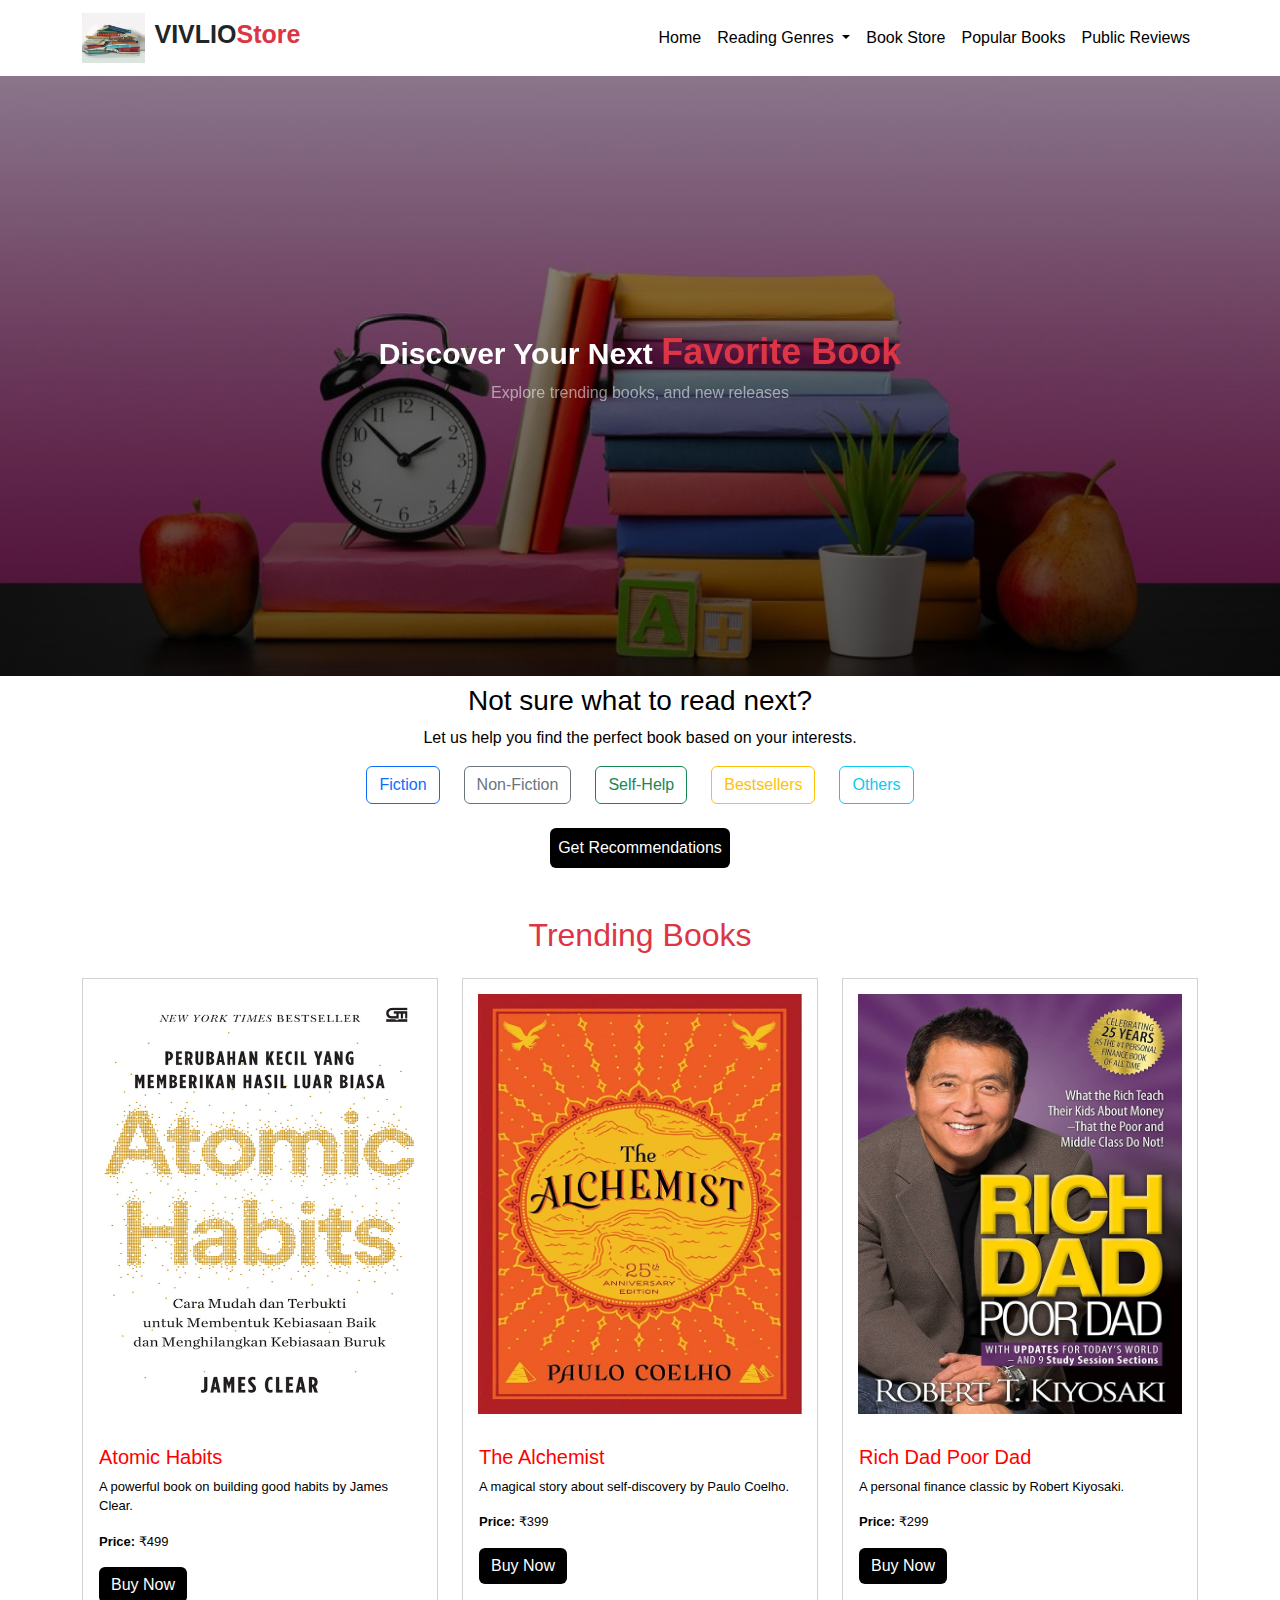
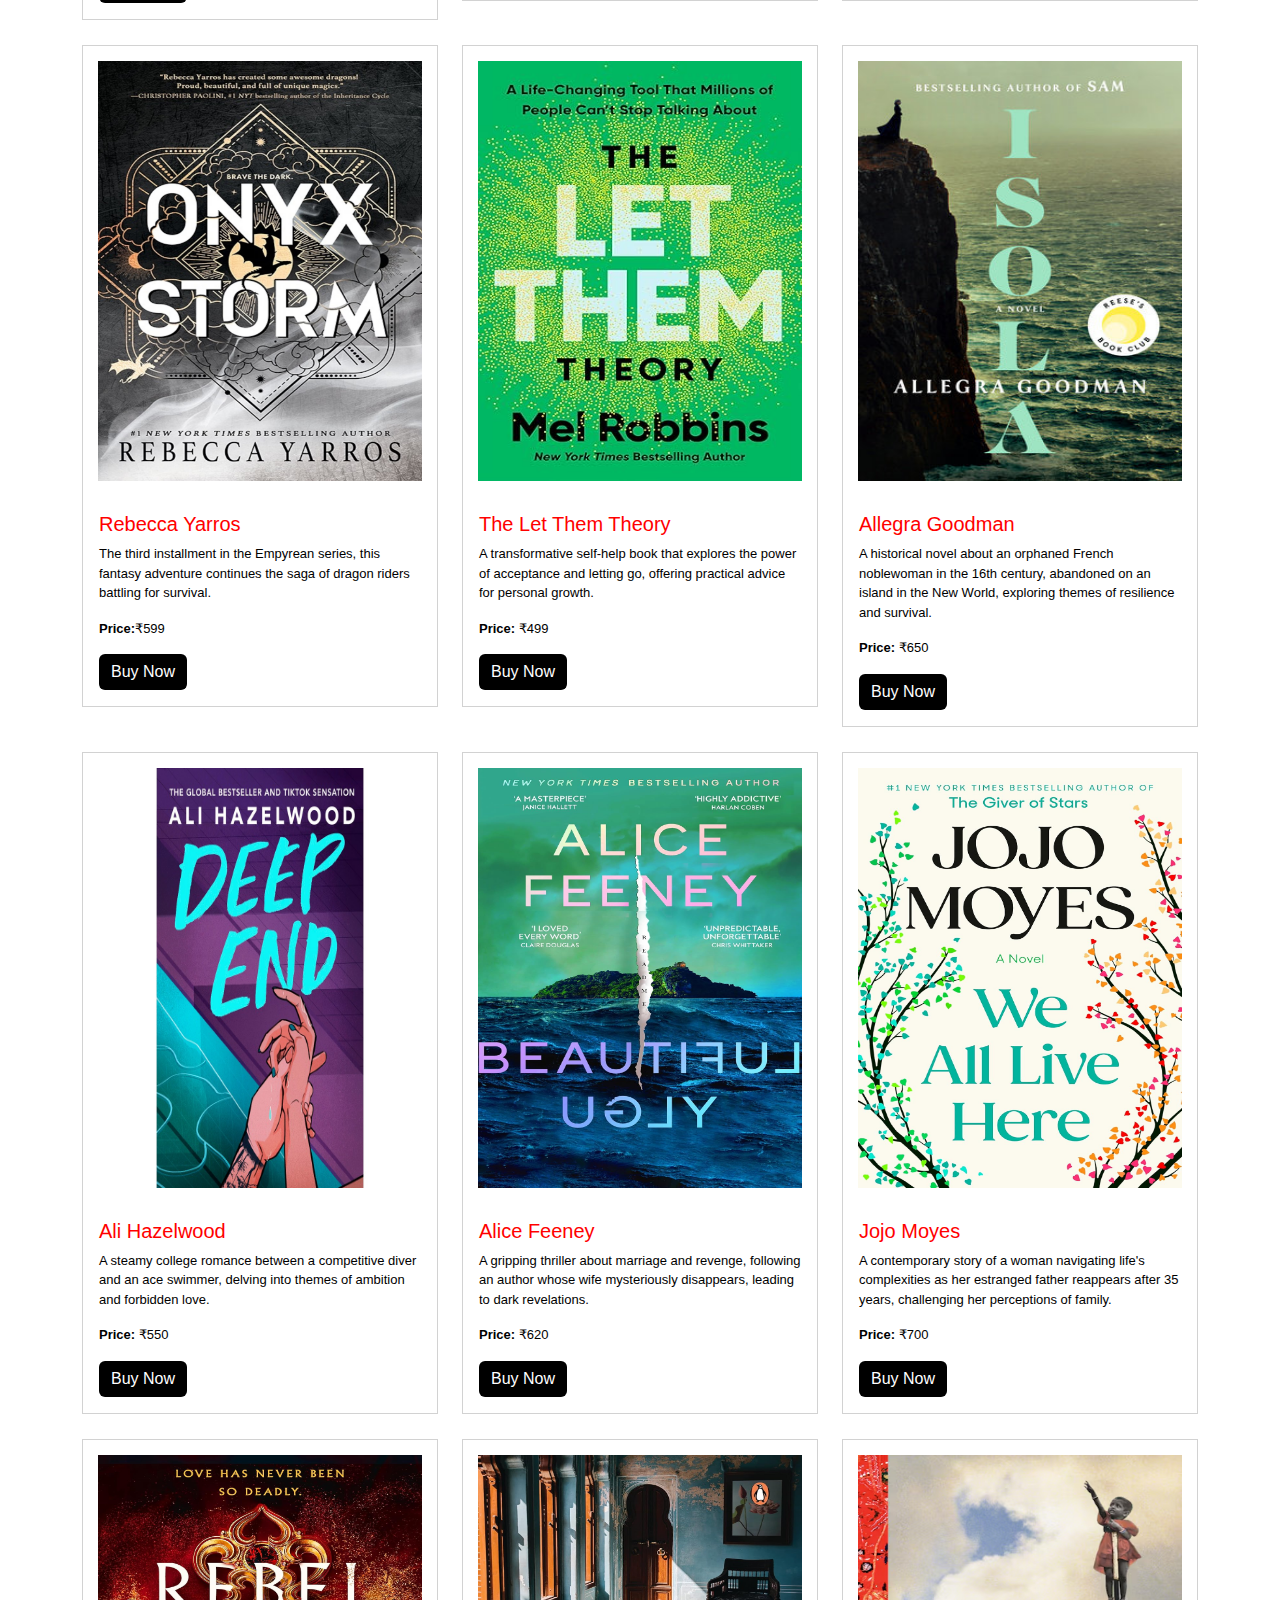
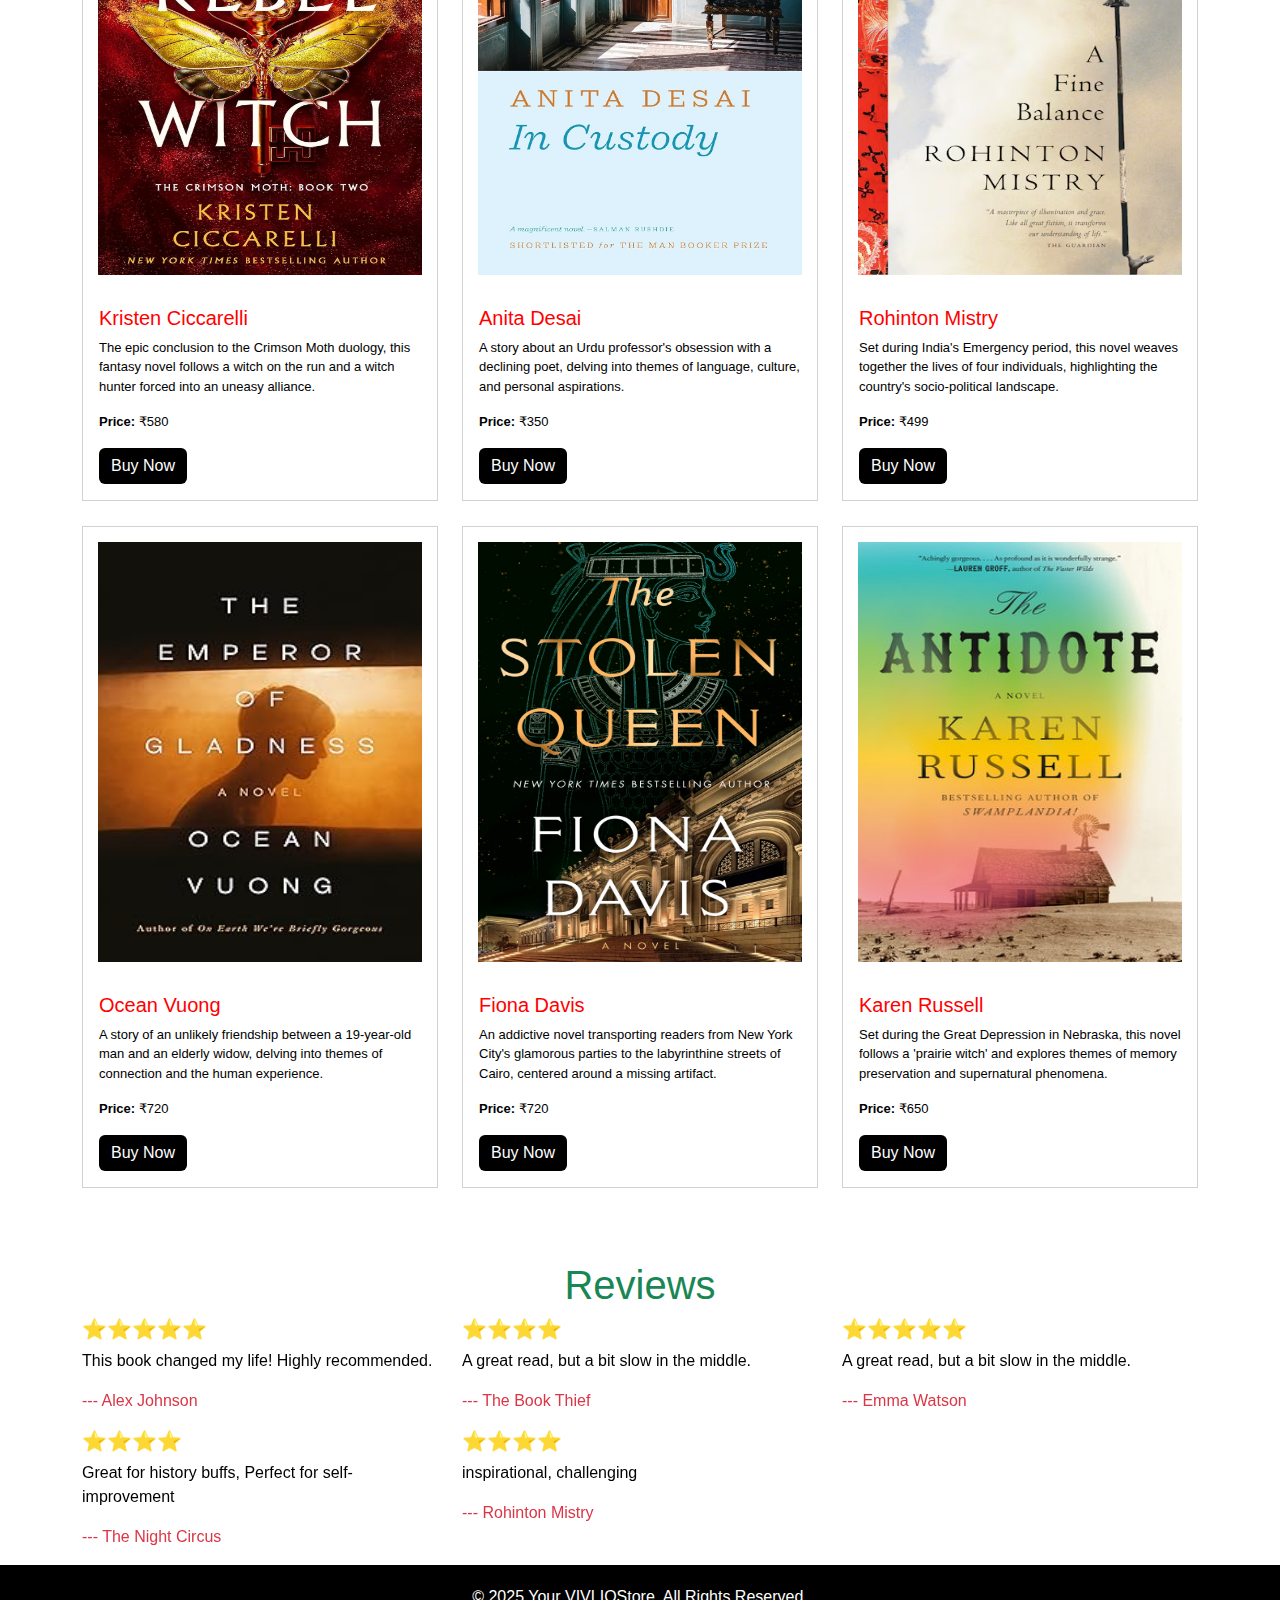
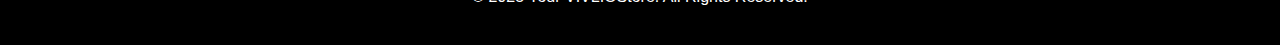
<file: index.html>
<!DOCTYPE html>
<html lang="en">
<head>
    <meta charset="UTF-8">
    <meta name="viewport" content="width=device-width, initial-scale=1.0">
    <title>Book Landing Page</title>
    <link rel="stylesheet" href="css/bootstrap.min.css">
    <script src="js/bootstrap.bundle.min.js"></script>
    <link rel="stylesheet" href="style.css">
    <style>   
    </style>
</head>
<body>
    <!-- Navbar -->
    <nav class="navbar navbar-expand-lg navbar-dark">
        <div class="container">
            <a class="navbar-brand" href="#">
                <img src="assets/banner.jpg" alt="Logo"><span class="text-danger"><span class="text-dark">VIVLIO</span>Store</span> 
            </a>
            <button class="navbar-toggler" type="button" data-bs-toggle="collapse" data-bs-target="#navbarNav" aria-controls="navbarNav" aria-label="Toggle navigation">
                <span class="navbar-toggler-icon"></span>
            </button>
            <div class="collapse navbar-collapse" id="navbarNav">
                <ul class="navbar-nav ms-auto">
                    <li class="nav-item">
                        <a class="nav-link" href="index.html">Home</a>
                    </li>
                    <li class="nav-item dropdown">
                        <a class="nav-link dropdown-toggle" href="#" role="button" data-bs-toggle="dropdown">
                          Reading Genres
                        </a>
                        <ul class="dropdown-menu">
                          <li><a class="dropdown-item" href="fiction.html">Fiction </a></li>
                          <li><a class="dropdown-item" href="non-fiction.html">Non-Fiction</a></li>
                          <li><a class="dropdown-item" href="bestsellers.html">Children's Books</a></li>
                          <li><a class="dropdown-item" href="fiction.html">Religious & Spiritual</a></li>
                          <li><a class="dropdown-item" href="self-help.html">Business & Finance</a></li>
                          <li><a class="dropdown-item" href="bestsellers.html">Health & Wellness</a></li>
                          <li><a class="dropdown-item" href="bestsellers.html">Romance</a></li>
                          <li><a class="dropdown-item" href="non-fiction.html">Horror & Mystery</a></li>
                          <li><a class="dropdown-item" href="self-help.html">Comics & Graphic Novels</a></li>
                        </ul>
                      </li>
                      <li class="nav-item">
                        <a class="nav-link" href="#trending">Book Store</a>
                    </li>
                    <li class="nav-item">
                        <a class="nav-link" href="bestsellers.html">Popular Books</a>
                    </li>
                    <li class="nav-item">
                        <a class="nav-link" href="#reviews"> Public Reviews</a>
                    </li>
                </ul>
            </div>
        </div>
    </nav>

    <!-- Hero Section with Background Image Slideshow -->
    <section class="hero m-0">
        <div id="heroCarousel" class="carousel slide" data-bs-ride="carousel">
            <div class="carousel-inner">
                <div class="carousel-item active">
                    <div class="pic1"></div>
                </div>
                <div class="carousel-item">
                    <div class="pic2">
                    </div>
                </div>
            </div>
        </div>
        <div class="hero-text">
            <h1>Discover Your Next <span class="text-danger">Favorite Book</span> </h1>
            <p>Explore trending books, and new releases</p>
        </div>
    </section>

     <!-- Find Your Perfect Book Section -->
     <section class="container text-center mt-2">
        <h3>Not sure what to read next?</h3>
        <p>Let us help you find the perfect book based on your interests.</p>
        <div class="d-flex justify-content-center gap-4">
            <a href="fiction.html" class="btn btn-outline-primary">Fiction</a>
            <a href="non-fiction.html" class="btn btn-outline-secondary">Non-Fiction</a>
            <a href="self-help.html" class="btn btn-outline-success">Self-Help</a>
            <a href="bestsellers.html" class="btn btn-outline-warning">Bestsellers</a>
            <a href="fiction.html" class="btn btn-outline-info">Others</a>
        </div>
        <a href="bestsellers.html" class="btn btn-primary mt-4 p-2">Get Recommendations</a>
    </section>

    <!-- Featured Books Section -->
    <div class="container mt-5">
        <h2 class="text-center text-danger mb-4" id="trending">Trending Books</h2>
        <div class="row">
            <div class="col-md-4">
                <div class="card book-card">
                    <img src="assets/3.jpg" class="card-img-top" alt="Book Image">
                    <div class="card-body">
                        <h5 class="card-title">Atomic Habits</h5>
                        <p class="card-text">A powerful book on building good habits by James Clear.</p>
                        <p><strong>Price:</strong> ₹499</p>
                        <button class="btn btn-primary">Buy Now</button>
                    </div>
                </div>
            </div>
            <div class="col-md-4">
                <div class="card book-card">
                    <img src="assets/4.jpg" class="card-img-top" alt="Book Image">
                    <div class="card-body">
                        <h5 class="card-title">The Alchemist</h5>
                        <p class="card-text">A magical story about self-discovery by Paulo Coelho.</p>
                        <p><strong>Price:</strong> ₹399</p>
                        <button class="btn btn-primary">Buy Now</button>
                    </div>
                </div>
            </div>
            <div class="col-md-4">
                <div class="card book-card">
                    <img src="assets/5.jpg" class="card-img-top" alt="Book Image">
                    <div class="card-body">
                        <h5 class="card-title">Rich Dad Poor Dad</h5>
                        <p class="card-text">A personal finance classic by Robert Kiyosaki.</p>
                        <p><strong>Price:</strong> ₹299</p>
                        <button class="btn btn-primary">Buy Now</button>
                    </div>
                </div>
            </div>
            <div class="col-md-4">
                <div class="card book-card">
                    <img src="assets/6.avif" class="card-img-top" alt="Book Image">
                    <div class="card-body">
                        <h5 class="card-title">Rebecca Yarros</h5>
                        <p class="card-text">The third installment in the Empyrean series, this fantasy adventure continues the saga of dragon riders battling for survival.</p>
                        <p><strong>Price:</strong>₹599</p>
                        <button class="btn btn-primary">Buy Now</button>
                    </div>
                </div>
            </div>
            <div class="col-md-4">
                <div class="card book-card">
                    <img src="assets/7.jpg" class="card-img-top" alt="Book Image">
                    <div class="card-body">
                        <h5 class="card-title">The Let Them Theory</h5>
                        <p class="card-text">A transformative self-help book that explores the power of acceptance and letting go, offering practical advice for personal growth.</p>
                        <p><strong>Price:</strong> ₹499</p>
                        <button class="btn btn-primary">Buy Now</button>
                    </div>
                </div>
            </div>
            <div class="col-md-4">
                <div class="card book-card">
                    <img src="assets/1img.jpg" class="card-img-top" alt="Book Image">
                    <div class="card-body">
                        <h5 class="card-title">Allegra Goodman</h5>
                        <p class="card-text">A historical novel about an orphaned French noblewoman in the 16th century, abandoned on an island in the New World, exploring themes of resilience and survival.</p>
                        <p><strong>Price:</strong> ₹650</p>
                        <button class="btn btn-primary">Buy Now</button>
                    </div>
                </div>
            </div>
            <div class="col-md-4">
                <div class="card book-card">
                    <img src="assets/2img.jpg" class="card-img-top" alt="Book Image">
                    <div class="card-body">
                        <h5 class="card-title">Ali Hazelwood</h5>
                        <p class="card-text">A steamy college romance between a competitive diver and an ace swimmer, delving into themes of ambition and forbidden love.</p>
                        <p><strong>Price:</strong> ₹550</p>
                        <button class="btn btn-primary">Buy Now</button>
                    </div>
                </div>
            </div>
            <div class="col-md-4">
                <div class="card book-card">
                    <img src="assets/3img.jpg" class="card-img-top" alt="Book Image">
                    <div class="card-body">
                        <h5 class="card-title">Alice Feeney</h5>
                        <p class="card-text">A gripping thriller about marriage and revenge, following an author whose wife mysteriously disappears, leading to dark revelations.</p>
                        <p><strong>Price:</strong> ₹620</p>
                        <button class="btn btn-primary">Buy Now</button>
                    </div>
                </div>
            </div>
            <div class="col-md-4">
                <div class="card book-card">
                    <img src="assets/5img.jpg" class="card-img-top" alt="Book Image">
                    <div class="card-body">
                        <h5 class="card-title">Jojo Moyes</h5>
                        <p class="card-text">A contemporary story of a woman navigating life's complexities as her estranged father reappears after 35 years, challenging her perceptions of family.</p>
                        <p><strong>Price:</strong> ₹700</p>
                        <button class="btn btn-primary">Buy Now</button>
                    </div>
                </div>
            </div>
            <div class="col-md-4">
                <div class="card book-card">
                    <img src="assets/6img.jpg" class="card-img-top" alt="Book Image">
                    <div class="card-body">
                        <h5 class="card-title">Kristen Ciccarelli</h5>
                        <p class="card-text">The epic conclusion to the Crimson Moth duology, this fantasy novel follows a witch on the run and a witch hunter forced into an uneasy alliance.</p>
                        <p><strong>Price:</strong> ₹580</p>
                        <button class="btn btn-primary">Buy Now</button>
                    </div>
                </div>
            </div>
            <div class="col-md-4">
                <div class="card book-card">
                    <img src="assets/7img.jpg" class="card-img-top" alt="Book Image">
                    <div class="card-body">
                        <h5 class="card-title">Anita Desai</h5>
                        <p class="card-text">A story about an Urdu professor's obsession with a declining poet, delving into themes of language, culture, and personal aspirations.</p>
                        <p><strong>Price:</strong> ₹350</p>
                        <button class="btn btn-primary">Buy Now</button>
                    </div>
                </div>
            </div>
            <div class="col-md-4">
                <div class="card book-card">
                    <img src="assets/9img.avif" class="card-img-top" alt="Book Image">
                    <div class="card-body">
                        <h5 class="card-title">Rohinton Mistry</h5>
                        <p class="card-text">Set during India's Emergency period, this novel weaves together the lives of four individuals, highlighting the country's socio-political landscape.</p>
                        <p><strong>Price:</strong> ₹499</p>
                        <button class="btn btn-primary">Buy Now</button>
                    </div>
                </div>
            </div>
            <div class="col-md-4">
                <div class="card book-card">
                    <img src="assets/10img.jpg" class="card-img-top" alt="Book Image">
                    <div class="card-body">
                        <h5 class="card-title">Ocean Vuong</h5>
                        <p class="card-text">A story of an unlikely friendship between a 19-year-old man and an elderly widow, delving into themes of connection and the human experience.</p>
                        <p><strong>Price:</strong> ₹720</p>
                        <button class="btn btn-primary">Buy Now</button>
                    </div>
                </div>
            </div>
            <div class="col-md-4">
                <div class="card book-card">
                    <img src="assets/pic1.webp" class="card-img-top" alt="Book Image">
                    <div class="card-body">
                        <h5 class="card-title">Fiona Davis</h5>
                        <p class="card-text">An addictive novel transporting readers from New York City's glamorous parties to the labyrinthine streets of Cairo, centered around a missing artifact.</p>
                        <p><strong>Price:</strong> ₹720</p>
                        <button class="btn btn-primary">Buy Now</button>
                    </div>
                </div>
            </div>
            <div class="col-md-4">
                <div class="card book-card">
                    <img src="assets/pic2.jpg" class="card-img-top" alt="Book Image">
                    <div class="card-body">
                        <h5 class="card-title">Karen Russell</h5>
                        <p class="card-text">Set during the Great Depression in Nebraska, this novel follows a 'prairie witch' and explores themes of memory preservation and supernatural phenomena.</p>
                        <p><strong>Price:</strong> ₹650</p>
                        <button class="btn btn-primary">Buy Now</button>
                    </div>
                </div>
            </div>
        </div>
    </div>


    <section class=" container mt-5" id="reviews">
        <h1 class="text-success">Reviews</h1>
        <div class="carousel" >
            <div class=" carousel-inner">
                <div class="carousel-item active">
                    <div class="row">
                        <div class="col-lg-4">
                            <h5>⭐⭐⭐⭐⭐ </h5>
                              <p>This book changed my life! Highly recommended.</p>
                             <p class="text-danger">--- Alex Johnson</p>
                        </div>
                        <div class="col-lg-4">
                            <h5>⭐⭐⭐⭐</h5>
                                <p>A great read, but a bit slow in the middle.</p>
                             <p class="text-danger">--- The Book Thief</p>
                        </div>
                        <div class="col-lg-4">
                            <h5>⭐⭐⭐⭐⭐</h5>
                                 <p>A great read, but a bit slow in the middle.</p>
                             <p class="text-danger">--- Emma Watson</p>
                        </div>
                        <div class="col-lg-4">
                            <h5>⭐⭐⭐⭐</h5>
                                 <p> Great for history buffs, Perfect for self-improvement</p>
                            <p class="text-danger">--- The Night Circus</p>

                        </div>
                        <div class="col-lg-4">
                            <h5>⭐⭐⭐⭐</h5>
                            <p>inspirational, challenging</p>
                            <p class="text-danger">--- Rohinton Mistry</p>

                        </div>
                    </div>
                </div>
            </div>
        </div>
       </section>

     <!-- Footer -->
    <footer class="footer">
        <p>&copy; 2025 Your VIVLIOStore. All Rights Reserved.</p>
    </footer> 
    
</body>
</html>
</file>
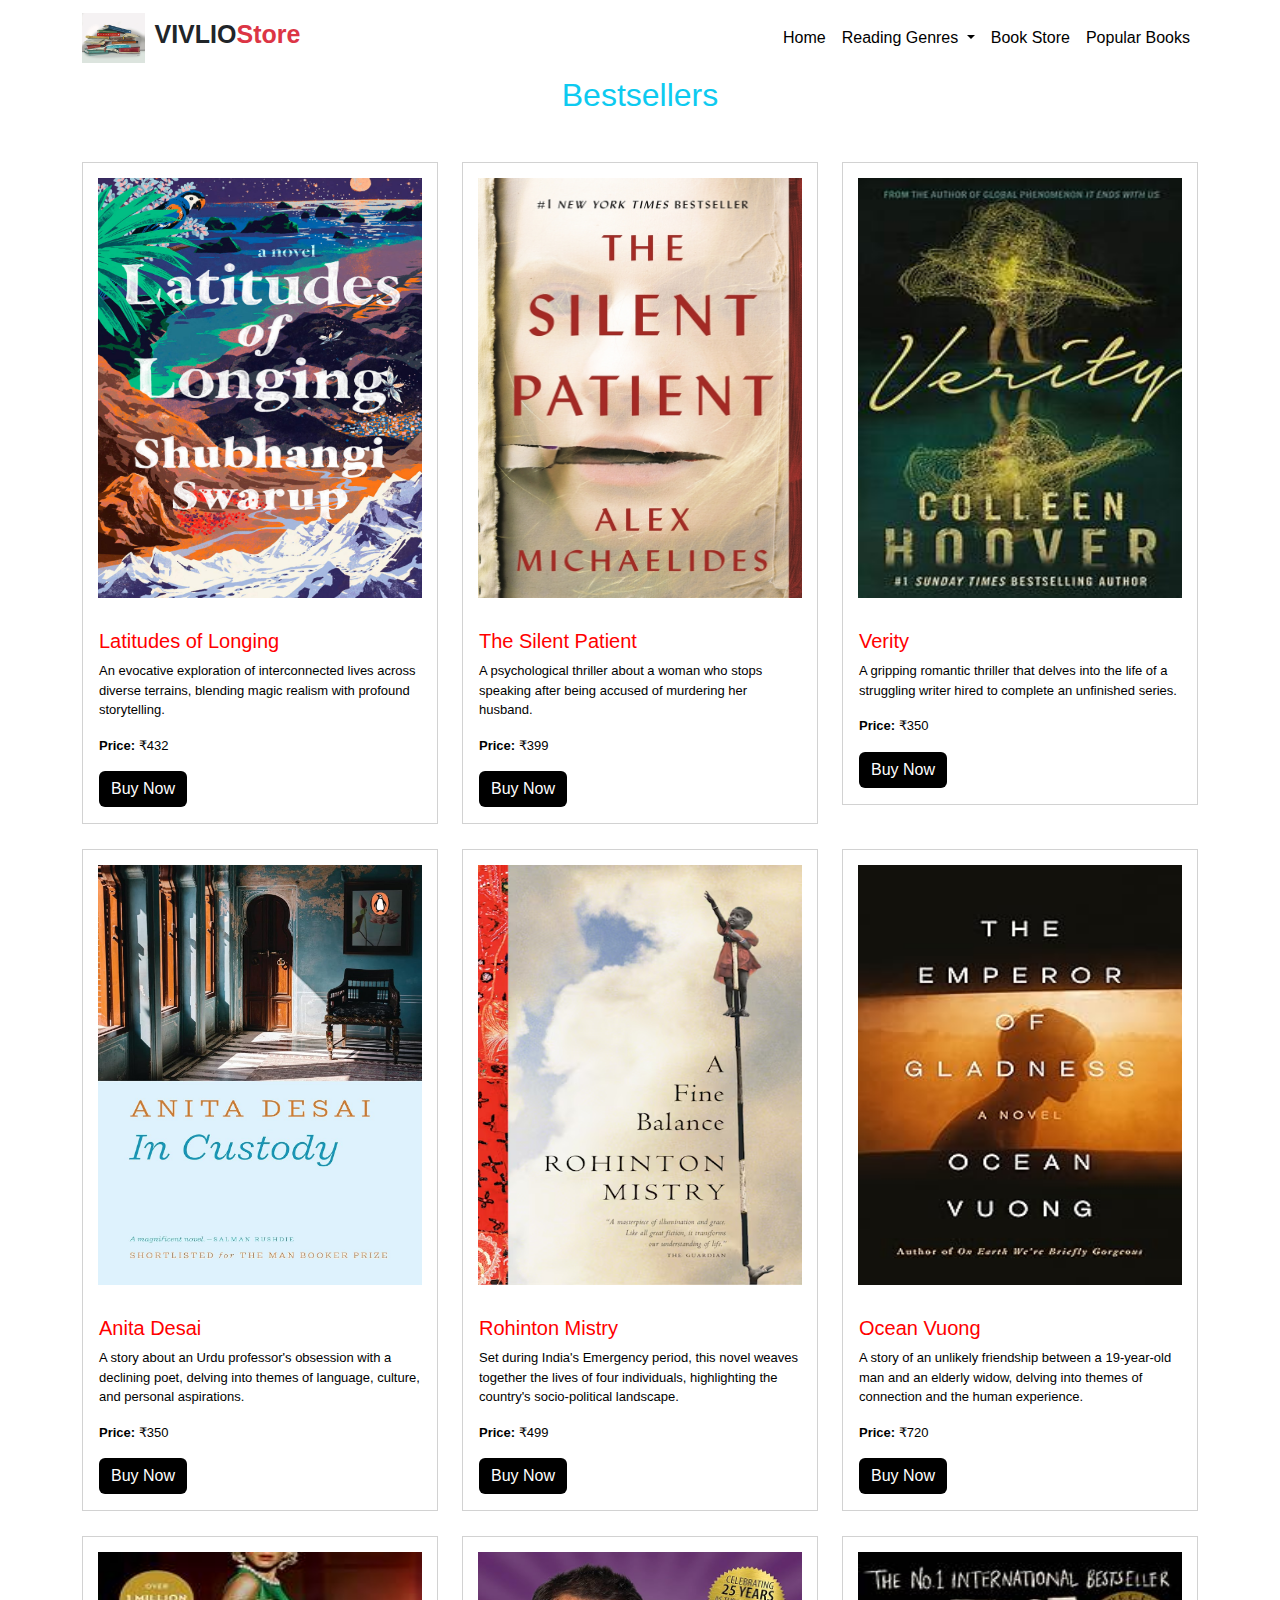
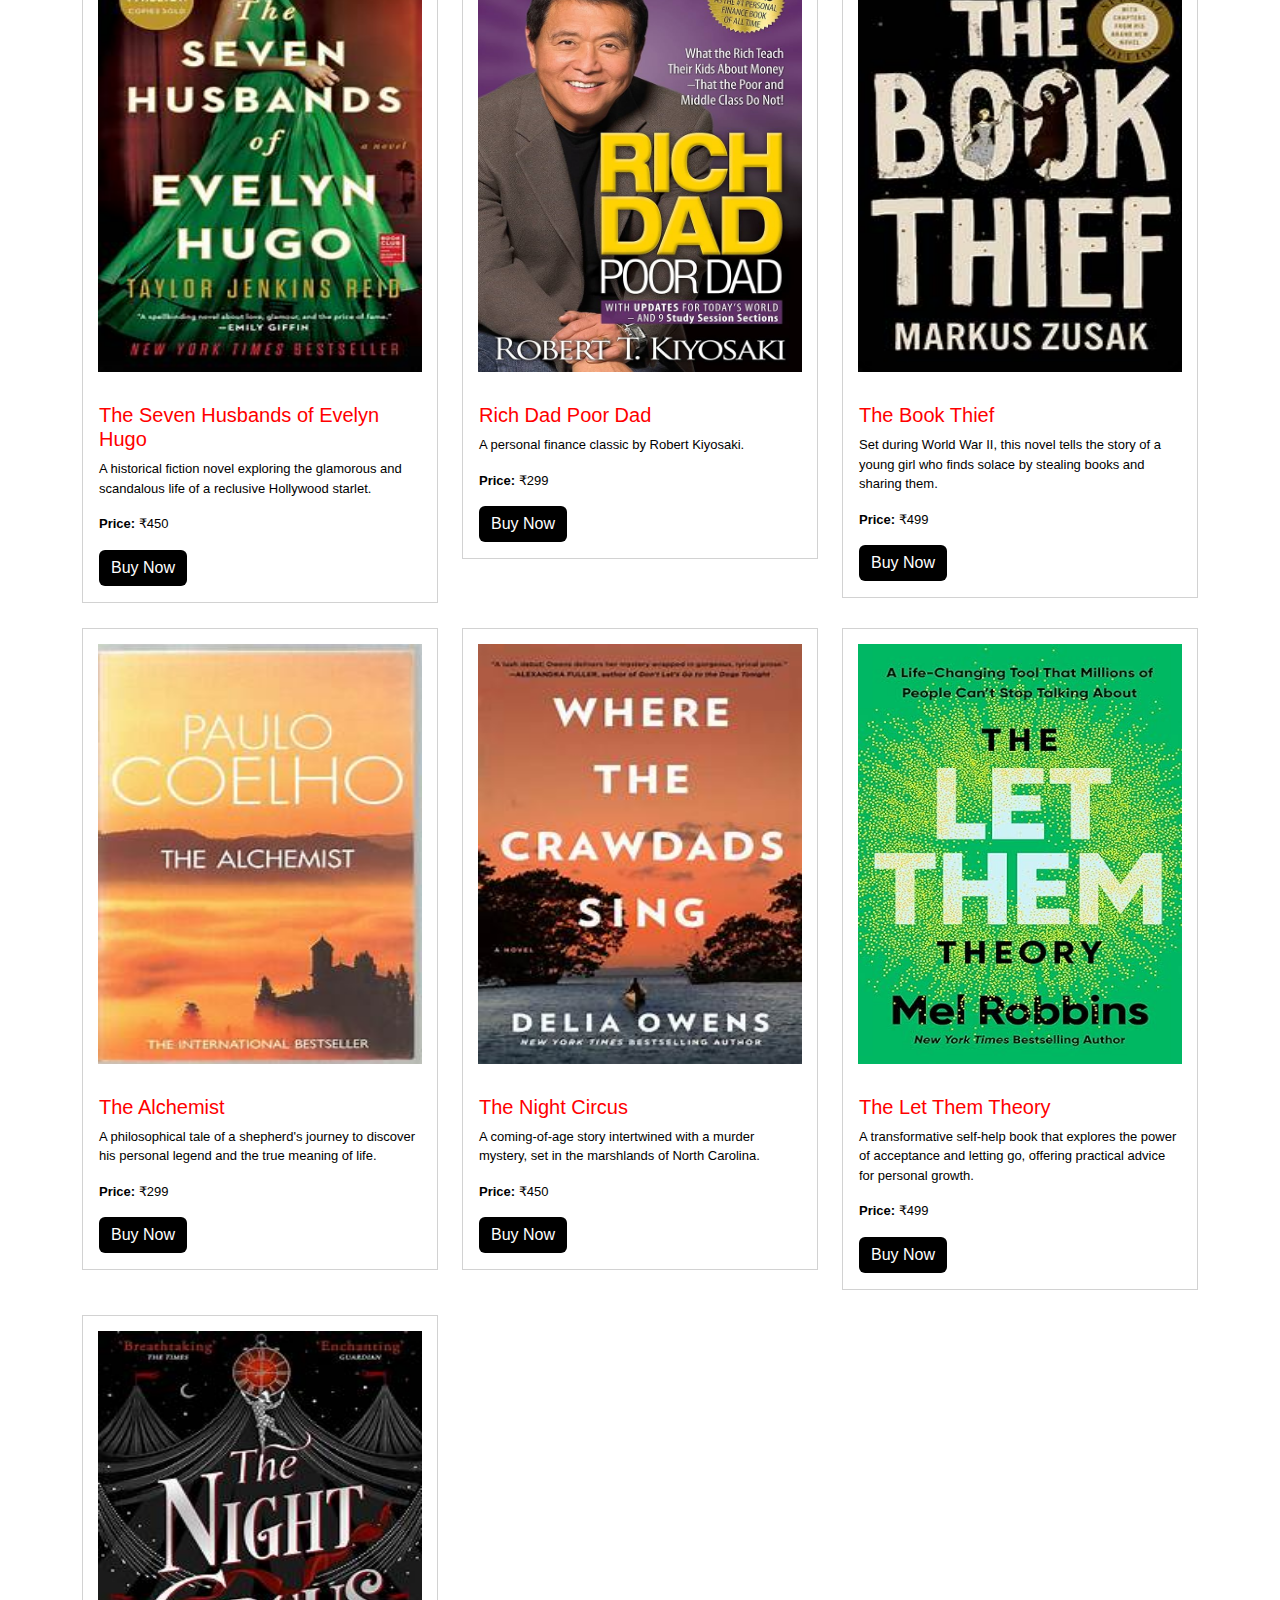
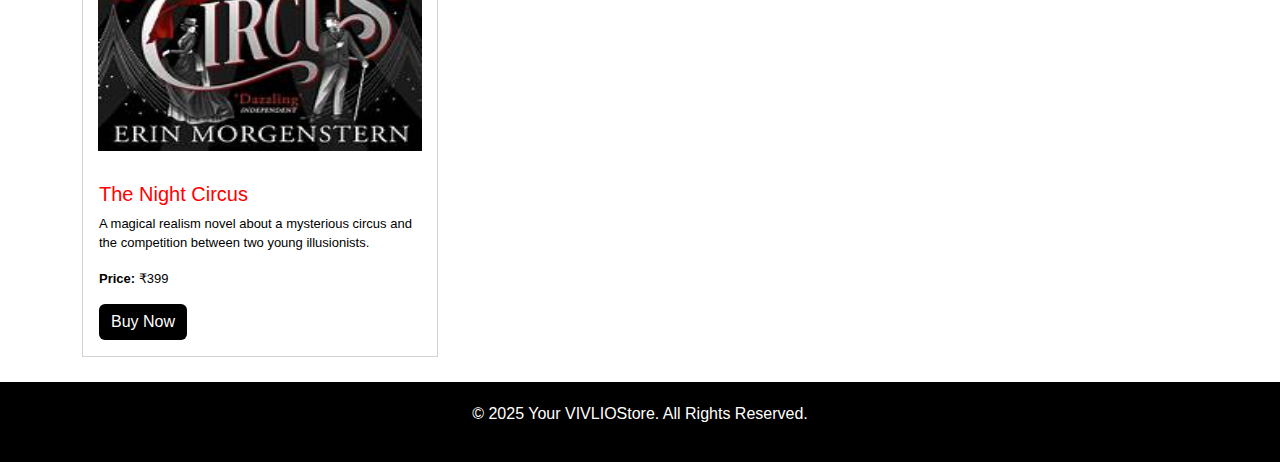
<file: bestsellers.html>
<!DOCTYPE html>
<html lang="en">
<head>
    <meta charset="UTF-8">
    <meta name="viewport" content="width=device-width, initial-scale=1.0">
    <title>Document</title>
    <link rel="stylesheet" href="css/bootstrap.min.css">
    <script src="js/bootstrap.bundle.min.js"></script>
    <link rel="stylesheet" href="style.css">
</head>
<body>
    <nav class="navbar navbar-expand-lg navbar-dark">
        <div class="container">
            <a class="navbar-brand" href="#">
                <img src="assets/banner.jpg" alt="Logo"><span class="text-danger"><span class="text-dark">VIVLIO</span>Store</span> 
            </a>
            <button class="navbar-toggler" type="button" data-bs-toggle="collapse" data-bs-target="#navbarNav" aria-controls="navbarNav" aria-label="Toggle navigation">
                <span class="navbar-toggler-icon"></span>
            </button>
            <div class="collapse navbar-collapse" id="navbarNav">
                <ul class="navbar-nav ms-auto">
                    <li class="nav-item">
                        <a class="nav-link" href="index.html">Home</a>
                    </li>
                    <li class="nav-item dropdown">
                        <a class="nav-link dropdown-toggle" href="#" role="button" data-bs-toggle="dropdown">
                          Reading Genres
                        </a>
                        <ul class="dropdown-menu">
                          <li><a class="dropdown-item" href="fiction.html">Fiction </a></li>
                          <li><a class="dropdown-item" href="non-fiction.html">Non-Fiction</a></li>
                          <li><a class="dropdown-item" href="self-help.html">Children's Books</a></li>
                          <li><a class="dropdown-item" href="bestsellers.html">Religious & Spiritual</a></li>
                          <li><a class="dropdown-item" href="non-fiction.html">Business & Finance</a></li>
                          <li><a class="dropdown-item" href="bestsellers.html">Health & Wellness</a></li>
                          <li><a class="dropdown-item" href="fiction.html">Romance</a></li>
                          <li><a class="dropdown-item" href="self-help.html">Horror & Mystery</a></li>
                          <li><a class="dropdown-item" href="non-fiction.html">Comics & Graphic Novels</a></li>
                        </ul>
                      </li>
                      <li class="nav-item">
                        <a class="nav-link" href="#home">Book Store</a>
                    </li>
                    <li class="nav-item">
                        <a class="nav-link" href="#trending">Popular Books</a>
                    </li>
                </ul>
            </div>
        </div>
    </nav>

    <h2 class="text-center text-info" id="trending">Bestsellers</h2>


    <div class="container mt-5">
        <div class="row">
            <div class="col-md-4">
                <div class="card book-card">
                    <img src="assets/fic1.jpg" class="card-img-top" alt="Book Image">
                    <div class="card-body">
                        <h5 class="card-title">Latitudes of Longing</h5>
                        <p class="card-text">An evocative exploration of interconnected lives across diverse terrains, blending magic realism with profound storytelling.</p>
                        <p><strong>Price:</strong> ₹432</p>
                        <button class="btn btn-primary">Buy Now</button>
                    </div>
                </div>
            </div>
            <div class="col-md-4">
                <div class="card book-card">
                    <img src="assets/fic2.jpg" class="card-img-top" alt="Book Image">
                    <div class="card-body">
                        <h5 class="card-title">The Silent Patient</h5>
                        <p class="card-text">A psychological thriller about a woman who stops speaking after being accused of murdering her husband.</p>
                        <p><strong>Price:</strong> ₹399</p>
                        <button class="btn btn-primary">Buy Now</button>
                    </div>
                </div>
            </div>
            <div class="col-md-4">
                <div class="card book-card">
                    <img src="assets/fic3.jpg" class="card-img-top" alt="Book Image">
                    <div class="card-body">
                        <h5 class="card-title">Verity</h5>
                        <p class="card-text">A gripping romantic thriller that delves into the life of a struggling writer hired to complete an unfinished series.</p>
                        <p><strong>Price:</strong> ₹350</p>
                        <button class="btn btn-primary">Buy Now</button>
                    </div>
                </div>
            </div>
            <div class="col-md-4">
                <div class="card book-card">
                    <img src="assets/7img.jpg" class="card-img-top" alt="Book Image">
                    <div class="card-body">
                        <h5 class="card-title">Anita Desai</h5>
                        <p class="card-text">A story about an Urdu professor's obsession with a declining poet, delving into themes of language, culture, and personal aspirations.</p>
                        <p><strong>Price:</strong> ₹350</p>
                        <button class="btn btn-primary">Buy Now</button>
                    </div>
                </div>
            </div>
            <div class="col-md-4">
                <div class="card book-card">
                    <img src="assets/9img.avif" class="card-img-top" alt="Book Image">
                    <div class="card-body">
                        <h5 class="card-title">Rohinton Mistry</h5>
                        <p class="card-text">Set during India's Emergency period, this novel weaves together the lives of four individuals, highlighting the country's socio-political landscape.</p>
                        <p><strong>Price:</strong> ₹499</p>
                        <button class="btn btn-primary">Buy Now</button>
                    </div>
                </div>
            </div>
            <div class="col-md-4">
                <div class="card book-card">
                    <img src="assets/10img.jpg" class="card-img-top" alt="Book Image">
                    <div class="card-body">
                        <h5 class="card-title">Ocean Vuong</h5>
                        <p class="card-text">A story of an unlikely friendship between a 19-year-old man and an elderly widow, delving into themes of connection and the human experience.</p>
                        <p><strong>Price:</strong> ₹720</p>
                        <button class="btn btn-primary">Buy Now</button>
                    </div>
                </div>
            </div>
            <div class="col-md-4">
                <div class="card book-card">
                    <img src="assets/fic4.jpg" class="card-img-top" alt="Book Image">
                    <div class="card-body">
                        <h5 class="card-title">The Seven Husbands of Evelyn Hugo</h5>
                        <p class="card-text">A historical fiction novel exploring the glamorous and scandalous life of a reclusive Hollywood starlet.</p>
                        <p><strong>Price:</strong> ₹450</p>
                        <button class="btn btn-primary">Buy Now</button>
                    </div>
                </div>
            </div>
            <div class="col-md-4">
                <div class="card book-card">
                    <img src="assets/5.jpg" class="card-img-top" alt="Book Image">
                    <div class="card-body">
                        <h5 class="card-title">Rich Dad Poor Dad</h5>
                        <p class="card-text">A personal finance classic by Robert Kiyosaki.</p>
                        <p><strong>Price:</strong> ₹299</p>
                        <button class="btn btn-primary">Buy Now</button>
                    </div>
                </div>
            </div>
            <div class="col-md-4">
                <div class="card book-card">
                    <img src="assets/fic5.jpg" class="card-img-top" alt="Book Image">
                    <div class="card-body">
                        <h5 class="card-title">The Book Thief</h5>
                        <p class="card-text">Set during World War II, this novel tells the story of a young girl who finds solace by stealing books and sharing them.</p>
                        <p><strong>Price:</strong> ₹499</p>
                        <button class="btn btn-primary">Buy Now</button>
                    </div>
                </div>
            </div>
            <div class="col-md-4">
                <div class="card book-card">
                    <img src="assets/fic6.jpg" class="card-img-top" alt="Book Image">
                    <div class="card-body">
                        <h5 class="card-title">The Alchemist</h5>
                        <p class="card-text">A philosophical tale of a shepherd's journey to discover his personal legend and the true meaning of life.</p>
                        <p><strong>Price:</strong> ₹299</p>
                        <button class="btn btn-primary">Buy Now</button>
                    </div>
                </div>
            </div>
            <div class="col-md-4">
                <div class="card book-card">
                    <img src="assets/fic7.jpg" class="card-img-top" alt="Book Image">
                    <div class="card-body">
                        <h5 class="card-title">The Night Circus</h5>
                        <p class="card-text">A coming-of-age story intertwined with a murder mystery, set in the marshlands of North Carolina.</p>
                        <p><strong>Price:</strong> ₹450</p>
                        <button class="btn btn-primary">Buy Now</button>
                    </div>
                </div>
            </div>
            <div class="col-md-4">
                <div class="card book-card">
                    <img src="assets/7.jpg" class="card-img-top" alt="Book Image">
                    <div class="card-body">
                        <h5 class="card-title">The Let Them Theory</h5>
                        <p class="card-text">A transformative self-help book that explores the power of acceptance and letting go, offering practical advice for personal growth.</p>
                        <p><strong>Price:</strong> ₹499</p>
                        <button class="btn btn-primary">Buy Now</button>
                    </div>
                </div>
            </div>
            <div class="col-md-4">
                <div class="card book-card">
                    <img src="assets/fic8.jpg" class="card-img-top" alt="Book Image">
                    <div class="card-body">
                        <h5 class="card-title">The Night Circus</h5>
                        <p class="card-text">A magical realism novel about a mysterious circus and the competition between two young illusionists.</p>
                        <p><strong>Price:</strong> ₹399</p>
                        <button class="btn btn-primary">Buy Now</button>
                    </div>
                </div>
            </div>      
        </div>
    </div>
    <footer class="footer">
        <p>&copy; 2025 Your VIVLIOStore. All Rights Reserved.</p>
    </footer> 
</body>
</html>
</file>
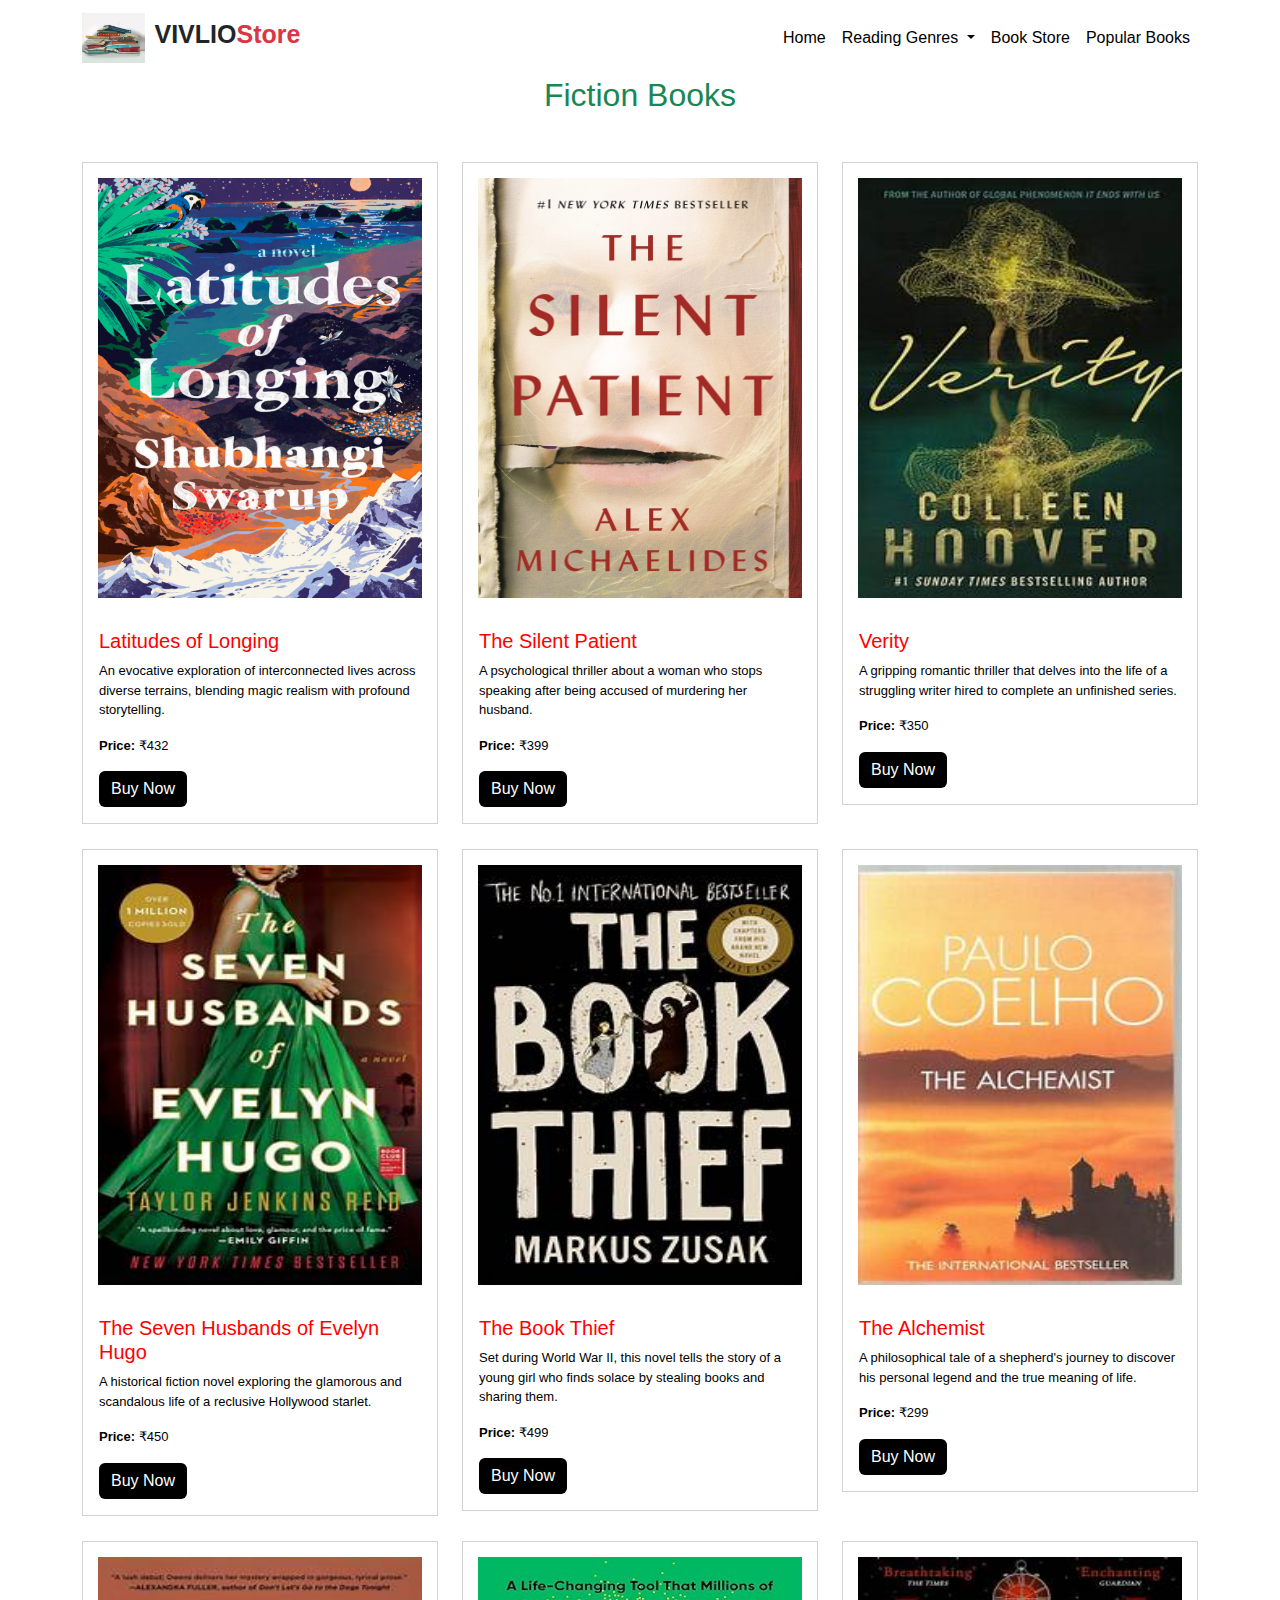
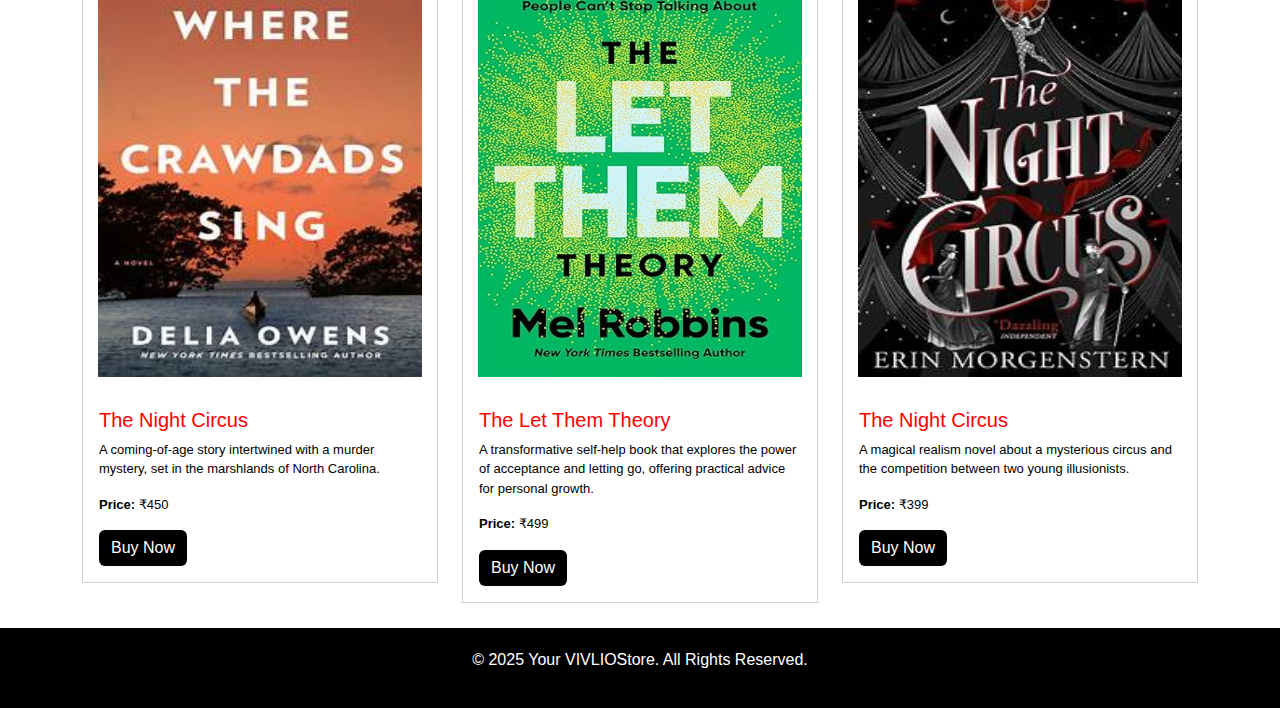
<file: fiction.html>
<!DOCTYPE html>
<html lang="en">
<head>
    <meta charset="UTF-8">
    <meta name="viewport" content="width=device-width, initial-scale=1.0">
    <title>Document</title>
    <link rel="stylesheet" href="css/bootstrap.min.css">
    <script src="js/bootstrap.bundle.min.js"></script>
    <link rel="stylesheet" href="style.css">
</head>
<body>
    <nav class="navbar navbar-expand-lg navbar-dark">
        <div class="container">
            <a class="navbar-brand" href="#">
                <img src="assets/banner.jpg" alt="Logo"><span class="text-danger"><span class="text-dark">VIVLIO</span>Store</span>  
            </a>
            <button class="navbar-toggler" type="button" data-bs-toggle="collapse" data-bs-target="#navbarNav" aria-controls="navbarNav" aria-label="Toggle navigation">
                <span class="navbar-toggler-icon"></span>
            </button>
            <div class="collapse navbar-collapse" id="navbarNav">
                <ul class="navbar-nav ms-auto">
                    <li class="nav-item">
                        <a class="nav-link" href="index.html">Home</a>
                    </li>
                    <li class="nav-item dropdown">
                        <a class="nav-link dropdown-toggle" href="#" role="button" data-bs-toggle="dropdown">
                          Reading Genres
                        </a>
                        <ul class="dropdown-menu">
                          <li><a class="dropdown-item" href="fiction.html">Fiction </a></li>
                          <li><a class="dropdown-item" href="non-fiction.html">Non-Fiction</a></li>
                          <li><a class="dropdown-item" href="self-help.html">Children's Books</a></li>
                          <li><a class="dropdown-item" href="bestsellers.html">Religious & Spiritual</a></li>
                          <li><a class="dropdown-item" href="fiction.html">Business & Finance</a></li>
                          <li><a class="dropdown-item" href="non-fiction.html">Health & Wellness</a></li>
                          <li><a class="dropdown-item" href="bestsellers.html">Romance</a></li>
                          <li><a class="dropdown-item" href="fiction.html">Horror & Mystery</a></li>
                          <li><a class="dropdown-item" href="non-fiction.html">Comics & Graphic Novels</a></li>
                        </ul>
                      </li>
                      <li class="nav-item">
                        <a class="nav-link" href="#home">Book Store</a>
                    </li>
                    <li class="nav-item">
                        <a class="nav-link" href="#trending">Popular Books</a>
                    </li>
                </ul>
            </div>
        </div>
    </nav>

    <h2 class="text-center text-success" id="trending">Fiction Books</h2>


    <div class="container mt-5">
        <div class="row">
            <div class="col-md-4">
                <div class="card book-card">
                    <img src="assets/fic1.jpg" class="card-img-top" alt="Book Image">
                    <div class="card-body">
                        <h5 class="card-title">Latitudes of Longing</h5>
                        <p class="card-text">An evocative exploration of interconnected lives across diverse terrains, blending magic realism with profound storytelling.</p>
                        <p><strong>Price:</strong> ₹432</p>
                        <button class="btn btn-primary">Buy Now</button>
                    </div>
                </div>
            </div>
            <div class="col-md-4">
                <div class="card book-card">
                    <img src="assets/fic2.jpg" class="card-img-top" alt="Book Image">
                    <div class="card-body">
                        <h5 class="card-title">The Silent Patient</h5>
                        <p class="card-text">A psychological thriller about a woman who stops speaking after being accused of murdering her husband.</p>
                        <p><strong>Price:</strong> ₹399</p>
                        <button class="btn btn-primary">Buy Now</button>
                    </div>
                </div>
            </div>
            <div class="col-md-4">
                <div class="card book-card">
                    <img src="assets/fic3.jpg" class="card-img-top" alt="Book Image">
                    <div class="card-body">
                        <h5 class="card-title">Verity</h5>
                        <p class="card-text">A gripping romantic thriller that delves into the life of a struggling writer hired to complete an unfinished series.</p>
                        <p><strong>Price:</strong> ₹350</p>
                        <button class="btn btn-primary">Buy Now</button>
                    </div>
                </div>
            </div>
            <div class="col-md-4">
                <div class="card book-card">
                    <img src="assets/fic4.jpg" class="card-img-top" alt="Book Image">
                    <div class="card-body">
                        <h5 class="card-title">The Seven Husbands of Evelyn Hugo</h5>
                        <p class="card-text">A historical fiction novel exploring the glamorous and scandalous life of a reclusive Hollywood starlet.</p>
                        <p><strong>Price:</strong> ₹450</p>
                        <button class="btn btn-primary">Buy Now</button>
                    </div>
                </div>
            </div>
            <div class="col-md-4">
                <div class="card book-card">
                    <img src="assets/fic5.jpg" class="card-img-top" alt="Book Image">
                    <div class="card-body">
                        <h5 class="card-title">The Book Thief</h5>
                        <p class="card-text">Set during World War II, this novel tells the story of a young girl who finds solace by stealing books and sharing them.</p>
                        <p><strong>Price:</strong> ₹499</p>
                        <button class="btn btn-primary">Buy Now</button>
                    </div>
                </div>
            </div>
            <div class="col-md-4">
                <div class="card book-card">
                    <img src="assets/fic6.jpg" class="card-img-top" alt="Book Image">
                    <div class="card-body">
                        <h5 class="card-title">The Alchemist</h5>
                        <p class="card-text">A philosophical tale of a shepherd's journey to discover his personal legend and the true meaning of life.</p>
                        <p><strong>Price:</strong> ₹299</p>
                        <button class="btn btn-primary">Buy Now</button>
                    </div>
                </div>
            </div>
            <div class="col-md-4">
                <div class="card book-card">
                    <img src="assets/fic7.jpg" class="card-img-top" alt="Book Image">
                    <div class="card-body">
                        <h5 class="card-title">The Night Circus</h5>
                        <p class="card-text">A coming-of-age story intertwined with a murder mystery, set in the marshlands of North Carolina.</p>
                        <p><strong>Price:</strong> ₹450</p>
                        <button class="btn btn-primary">Buy Now</button>
                    </div>
                </div>
            </div>
            <div class="col-md-4">
                <div class="card book-card">
                    <img src="assets/7.jpg" class="card-img-top" alt="Book Image">
                    <div class="card-body">
                        <h5 class="card-title">The Let Them Theory</h5>
                        <p class="card-text">A transformative self-help book that explores the power of acceptance and letting go, offering practical advice for personal growth.</p>
                        <p><strong>Price:</strong> ₹499</p>
                        <button class="btn btn-primary">Buy Now</button>
                    </div>
                </div>
            </div>
            <div class="col-md-4">
                <div class="card book-card">
                    <img src="assets/fic8.jpg" class="card-img-top" alt="Book Image">
                    <div class="card-body">
                        <h5 class="card-title">The Night Circus</h5>
                        <p class="card-text">A magical realism novel about a mysterious circus and the competition between two young illusionists.</p>
                        <p><strong>Price:</strong> ₹399</p>
                        <button class="btn btn-primary">Buy Now</button>
                    </div>
                </div>
            </div>   
        </div>
    </div>
    <footer class="footer">
        <p>&copy; 2025 Your VIVLIOStore. All Rights Reserved.</p>
    </footer> 
</body>
</html>
</file>
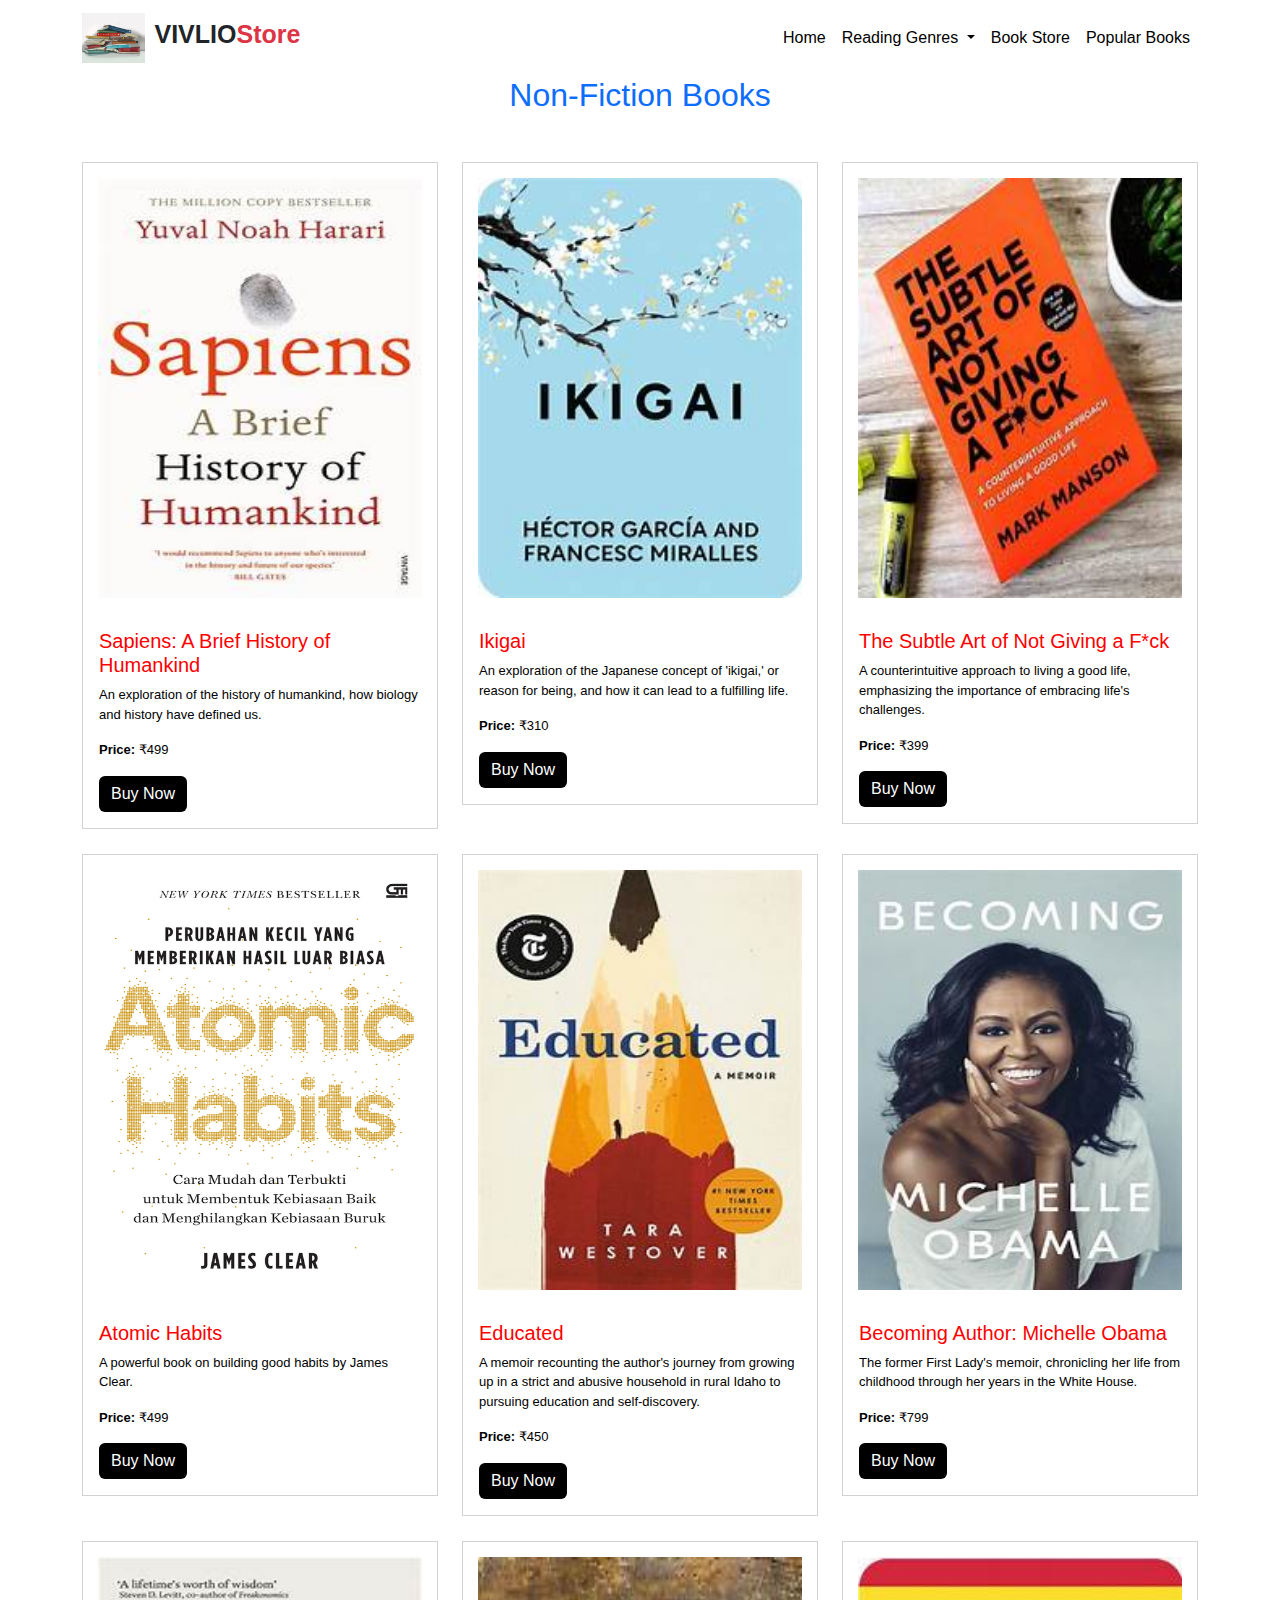
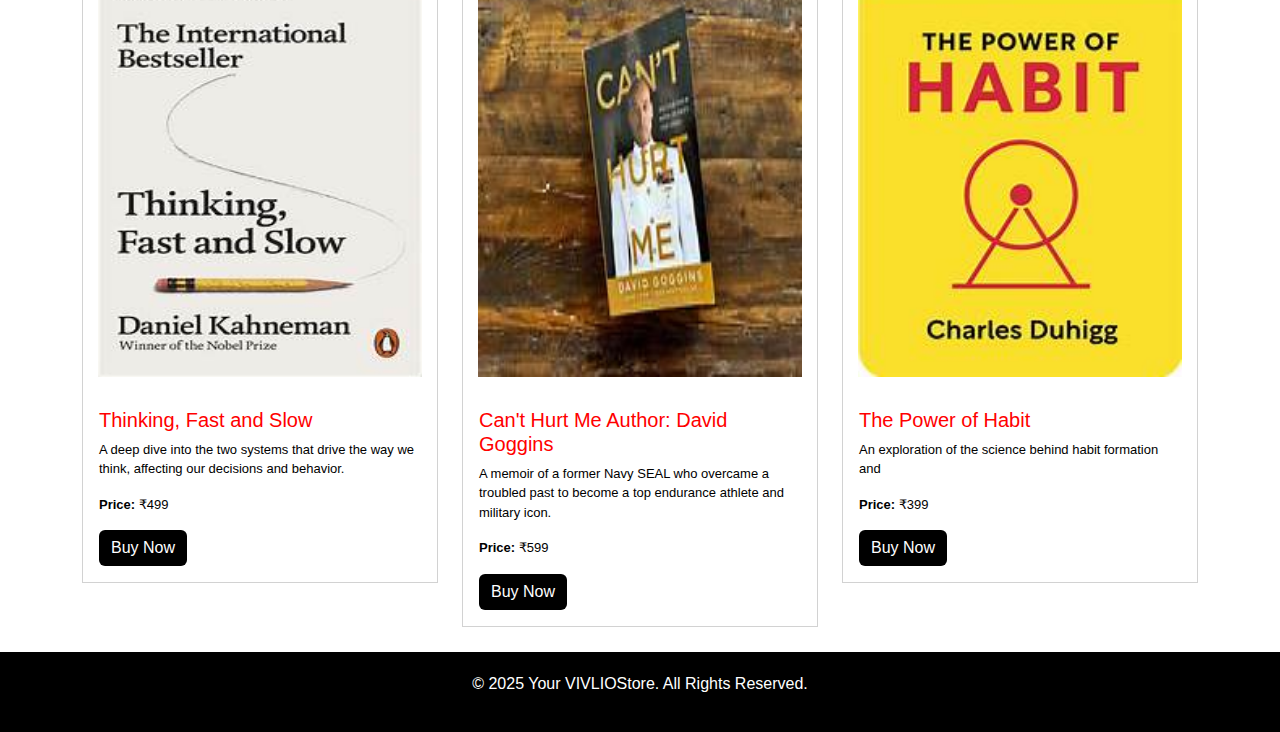
<file: non-fiction.html>
<!DOCTYPE html>
<html lang="en">
<head>
    <meta charset="UTF-8">
    <meta name="viewport" content="width=device-width, initial-scale=1.0">
    <title>Document</title>
    <link rel="stylesheet" href="css/bootstrap.min.css">
    <script src="js/bootstrap.bundle.min.js"></script>
    <link rel="stylesheet" href="style.css">
</head>
<body>
    <nav class="navbar navbar-expand-lg navbar-dark">
        <div class="container">
            <a class="navbar-brand" href="#">
                <img src="assets/banner.jpg" alt="Logo"><span class="text-danger"><span class="text-dark">VIVLIO</span>Store</span> 
            </a>
            <button class="navbar-toggler" type="button" data-bs-toggle="collapse" data-bs-target="#navbarNav" aria-controls="navbarNav" aria-label="Toggle navigation">
                <span class="navbar-toggler-icon"></span>
            </button>
            <div class="collapse navbar-collapse" id="navbarNav">
                <ul class="navbar-nav ms-auto">
                    <li class="nav-item">
                        <a class="nav-link" href="index.html">Home</a>
                    </li>
                    <li class="nav-item dropdown">
                        <a class="nav-link dropdown-toggle" href="#" role="button" data-bs-toggle="dropdown">
                          Reading Genres
                        </a>
                        <ul class="dropdown-menu">
                          <li><a class="dropdown-item" href="fiction.html">Fiction </a></li>
                          <li><a class="dropdown-item" href="non-fiction.html">Non-Fiction</a></li>
                          <li><a class="dropdown-item" href="self-help.html">Children's Books</a></li>
                          <li><a class="dropdown-item" href="bestsellers.html">Religious & Spiritual</a></li>
                          <li><a class="dropdown-item" href="self-help.html">Business & Finance</a></li>
                          <li><a class="dropdown-item" href="fiction.html">Health & Wellness</a></li>
                          <li><a class="dropdown-item" href="non-fiction.html">Romance</a></li>
                          <li><a class="dropdown-item" href="bestsellers.html">Horror & Mystery</a></li>
                          <li><a class="dropdown-item" href="self-help.html">Comics & Graphic Novels</a></li>
                        </ul>
                      </li>
                      <li class="nav-item">
                        <a class="nav-link" href="#home">Book Store</a>
                    </li>
                    <li class="nav-item">
                        <a class="nav-link" href="#trending">Popular Books</a>
                    </li>
                </ul>
            </div>
        </div>
    </nav>

    <h2 class="text-center text-primary" id="trending">Non-Fiction Books</h2>


    <div class="container mt-5">
        <div class="row">
            <div class="col-md-4">
                <div class="card book-card">
                    <img src="assets/non1.jpg" class="card-img-top" alt="Book Image">
                    <div class="card-body">
                        <h5 class="card-title">Sapiens: A Brief History of Humankind</h5>
                        <p class="card-text"> An exploration of the history of humankind, how biology and history have defined us.</p>
                        <p><strong>Price:</strong> ₹499</p>
                        <button class="btn btn-primary">Buy Now</button>
                    </div>
                </div>
            </div>
            <div class="col-md-4">
                <div class="card book-card">
                    <img src="assets/non8.jpg" class="card-img-top" alt="Book Image">
                    <div class="card-body">
                        <h5 class="card-title">Ikigai</h5>
                        <p class="card-text">An exploration of the Japanese concept of 'ikigai,' or reason for being, and how it can lead to a fulfilling life.</p>
                        <p><strong>Price:</strong> ₹310</p>
                        <button class="btn btn-primary">Buy Now</button>
                    </div>
                </div>
            </div>
            <div class="col-md-4">
                <div class="card book-card">
                    <img src="assets/non2.jpg" class="card-img-top" alt="Book Image">
                    <div class="card-body">
                        <h5 class="card-title">The Subtle Art of Not Giving a F*ck</h5>
                        <p class="card-text">A counterintuitive approach to living a good life, emphasizing the importance of embracing life's challenges.</p>
                        <p><strong>Price:</strong> ₹399</p>
                        <button class="btn btn-primary">Buy Now</button>
                    </div>
                </div>
            </div>
            <div class="col-md-4">
                <div class="card book-card">
                    <img src="assets/3.jpg" class="card-img-top" alt="Book Image">
                    <div class="card-body">
                        <h5 class="card-title">Atomic Habits</h5>
                        <p class="card-text">A powerful book on building good habits by James Clear.</p>
                        <p><strong>Price:</strong> ₹499</p>
                        <button class="btn btn-primary">Buy Now</button>
                    </div>
                </div>
            </div>
            <div class="col-md-4">
                <div class="card book-card">
                    <img src="assets/non3.jpg" class="card-img-top" alt="Book Image">
                    <div class="card-body">
                        <h5 class="card-title">Educated</h5>
                        <p class="card-text"> A memoir recounting the author's journey from growing up in a strict and abusive household in rural Idaho to pursuing education and self-discovery.</p>
                        <p><strong>Price:</strong> ₹450</p>
                        <button class="btn btn-primary">Buy Now</button>
                    </div>
                </div>
            </div>
            <div class="col-md-4">
                <div class="card book-card">
                    <img src="assets/non4.jpg" class="card-img-top" alt="Book Image">
                    <div class="card-body">
                        <h5 class="card-title">Becoming
                            Author: Michelle Obama</h5>
                        <p class="card-text">The former First Lady's memoir, chronicling her life from childhood through her years in the White House.</p>
                        <p><strong>Price:</strong> ₹799</p>
                        <button class="btn btn-primary">Buy Now</button>
                    </div>
                </div>
            </div>
            <div class="col-md-4">
                <div class="card book-card">
                    <img src="assets/non5.jpg" class="card-img-top" alt="Book Image">
                    <div class="card-body">
                        <h5 class="card-title">Thinking, Fast and Slow</h5>
                        <p class="card-text">A deep dive into the two systems that drive the way we think, affecting our decisions and behavior.</p>
                        <p><strong>Price:</strong> ₹499</p>
                        <button class="btn btn-primary">Buy Now</button>
                    </div>
                </div>
            </div>
            
            <div class="col-md-4">
                <div class="card book-card">
                    <img src="assets/non6.jpg" class="card-img-top" alt="Book Image">
                    <div class="card-body">
                        <h5 class="card-title">Can't Hurt Me
                            Author: David Goggins</h5>
                        <p class="card-text">A memoir of a former Navy SEAL who overcame a troubled past to become a top endurance athlete and military icon.</p>
                        <p><strong>Price:</strong> ₹599</p>
                        <button class="btn btn-primary">Buy Now</button>
                    </div>
                </div>
            </div>
            
            <div class="col-md-4">
                <div class="card book-card">
                    <img src="assets/non7.jpg" class="card-img-top" alt="Book Image">
                    <div class="card-body">
                        <h5 class="card-title">The Power of Habit</h5>
                        <p class="card-text"> An exploration of the science behind habit formation and</p>
                        <p><strong>Price:</strong> ₹399</p>
                        <button class="btn btn-primary">Buy Now</button>
                    </div>
                </div>
            </div>
        </div>
    </div>
    <footer class="footer">
        <p>&copy; 2025 Your VIVLIOStore. All Rights Reserved.</p>
    </footer> 
</body>
</html>
</file>
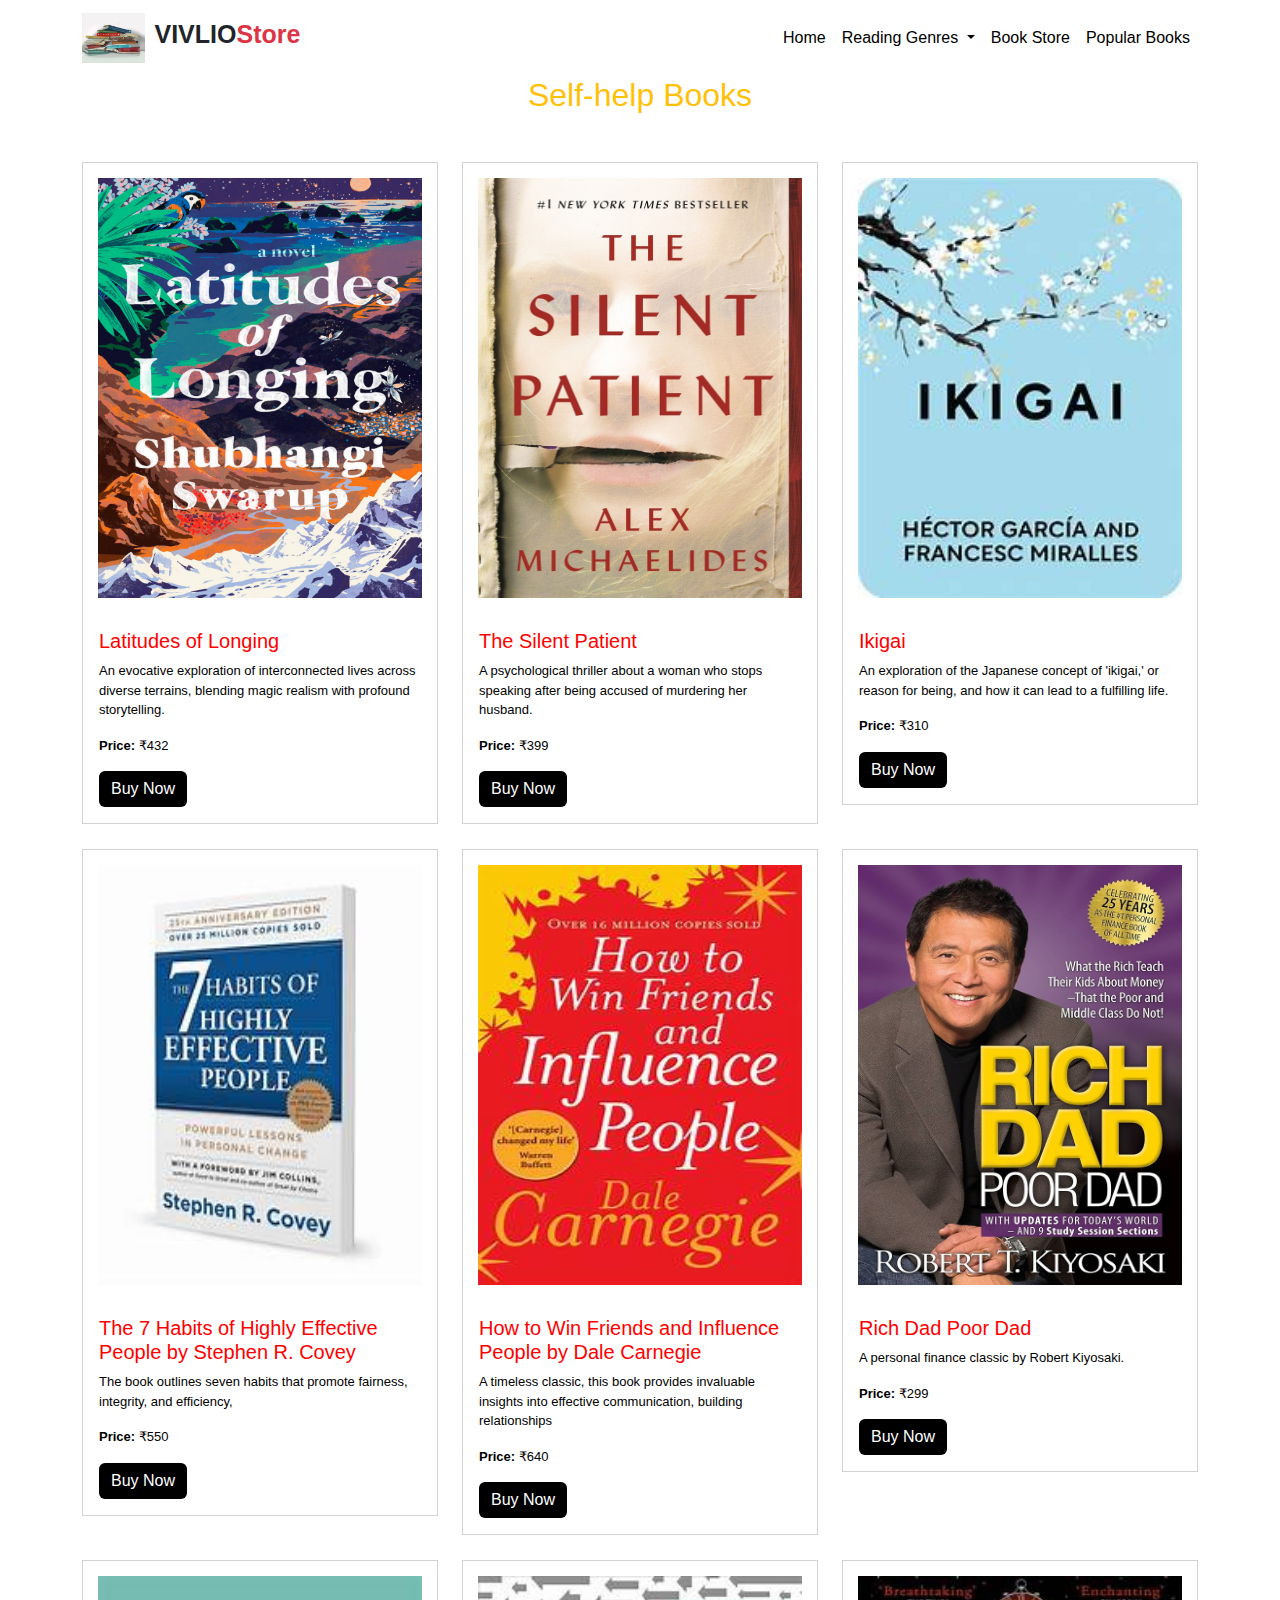
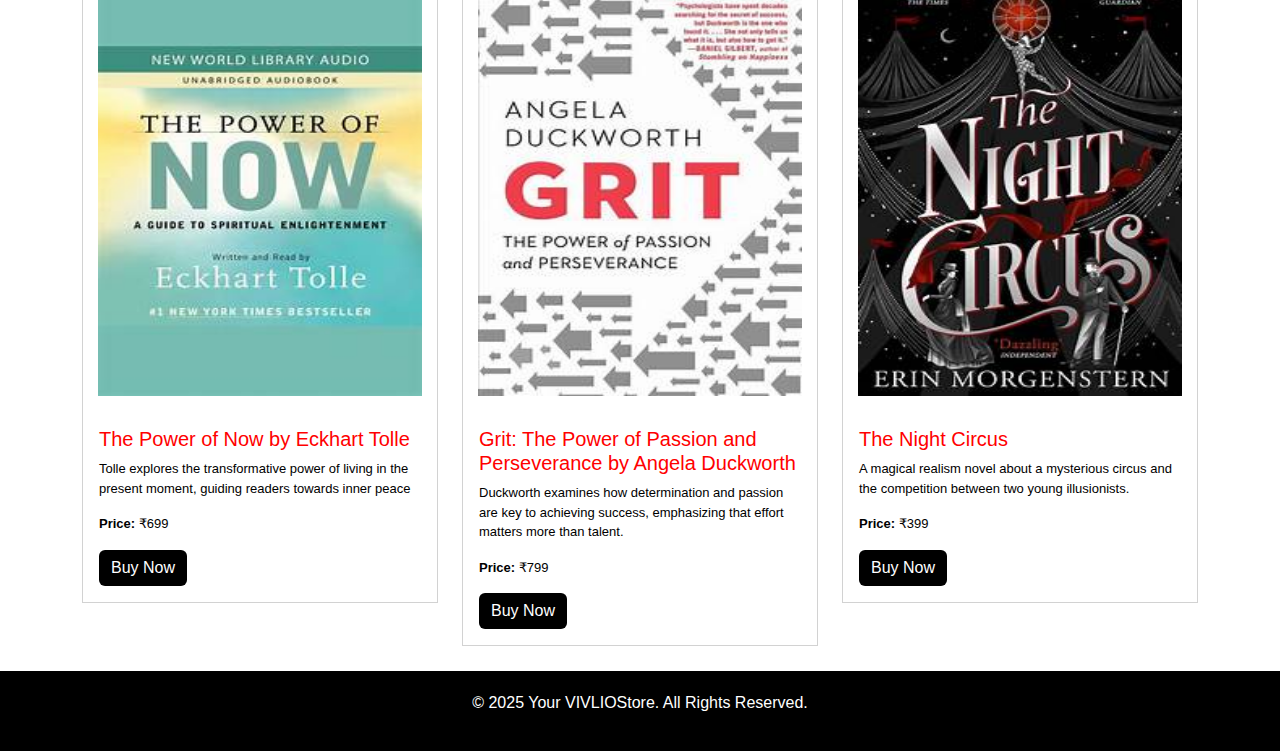
<file: self-help.html>
<!DOCTYPE html>
<html lang="en">
<head>
    <meta charset="UTF-8">
    <meta name="viewport" content="width=device-width, initial-scale=1.0">
    <title>Document</title>
    <link rel="stylesheet" href="css/bootstrap.min.css">
    <script src="js/bootstrap.bundle.min.js"></script>
    <link rel="stylesheet" href="style.css">
</head>
<body>
    <nav class="navbar navbar-expand-lg navbar-dark">
        <div class="container">
            <a class="navbar-brand" href="#">
                <img src="assets/banner.jpg" alt="Logo"><span class="text-danger"><span class="text-dark">VIVLIO</span>Store</span> 
            </a>
            <button class="navbar-toggler" type="button" data-bs-toggle="collapse" data-bs-target="#navbarNav" aria-controls="navbarNav" aria-label="Toggle navigation">
                <span class="navbar-toggler-icon"></span>
            </button>
            <div class="collapse navbar-collapse" id="navbarNav">
                <ul class="navbar-nav ms-auto">
                    <li class="nav-item">
                        <a class="nav-link" href="index.html">Home</a>
                    </li>
                    <li class="nav-item dropdown">
                        <a class="nav-link dropdown-toggle" href="#" role="button" data-bs-toggle="dropdown">
                          Reading Genres
                        </a>
                        <ul class="dropdown-menu">
                          <li><a class="dropdown-item" href="fiction.html">Fiction </a></li>
                          <li><a class="dropdown-item" href="non-fiction.html">Non-Fiction</a></li>
                          <li><a class="dropdown-item" href="bestsellers.html">Children's Books</a></li>
                          <li><a class="dropdown-item" href="fiction.html">Religious & Spiritual</a></li>
                          <li><a class="dropdown-item" href="self-help.html">Business & Finance</a></li>
                          <li><a class="dropdown-item" href="non-fiction.html">Health & Wellness</a></li>
                          <li><a class="dropdown-item" href="fiction.html">Romance</a></li>
                          <li><a class="dropdown-item" href="self-help.html">Horror & Mystery</a></li>
                          <li><a class="dropdown-item" href="non-fiction.html">Comics & Graphic Novels</a></li>
                        </ul>
                      </li>
                      <li class="nav-item">
                        <a class="nav-link" href="#home">Book Store</a>
                    </li>
                    <li class="nav-item">
                        <a class="nav-link" href="#trending">Popular Books</a>
                    </li>
                </ul>
            </div>
        </div>
    </nav>

    <h2 class="text-center text-warning" id="trending">Self-help Books</h2>


    <div class="container mt-5">
        <div class="row">
            <div class="col-md-4">
                <div class="card book-card">
                    <img src="assets/fic1.jpg" class="card-img-top" alt="Book Image">
                    <div class="card-body">
                        <h5 class="card-title">Latitudes of Longing</h5>
                        <p class="card-text">An evocative exploration of interconnected lives across diverse terrains, blending magic realism with profound storytelling.</p>
                        <p><strong>Price:</strong> ₹432</p>
                        <button class="btn btn-primary">Buy Now</button>
                    </div>
                </div>
            </div>
            <div class="col-md-4">
                <div class="card book-card">
                    <img src="assets/fic2.jpg" class="card-img-top" alt="Book Image">
                    <div class="card-body">
                        <h5 class="card-title">The Silent Patient</h5>
                        <p class="card-text">A psychological thriller about a woman who stops speaking after being accused of murdering her husband.</p>
                        <p><strong>Price:</strong> ₹399</p>
                        <button class="btn btn-primary">Buy Now</button>
                    </div>
                </div>
            </div>
            <div class="col-md-4">
                <div class="card book-card">
                    <img src="assets/non8.jpg" class="card-img-top" alt="Book Image">
                    <div class="card-body">
                        <h5 class="card-title">Ikigai</h5>
                        <p class="card-text">An exploration of the Japanese concept of 'ikigai,' or reason for being, and how it can lead to a fulfilling life.</p>
                        <p><strong>Price:</strong> ₹310</p>
                        <button class="btn btn-primary">Buy Now</button>
                    </div>
                </div>
            </div>
            <div class="col-md-4">
                <div class="card book-card">
                    <img src="assets/self1.jpg" class="card-img-top" alt="Book Image">
                    <div class="card-body">
                        <h5 class="card-title">The 7 Habits of Highly Effective People by Stephen R. Covey</h5>
                        <p class="card-text">The book outlines seven habits that promote fairness, integrity, and efficiency,</p>
                        <p><strong>Price:</strong> ₹550</p>
                        <button class="btn btn-primary">Buy Now</button>
                    </div>
                </div>
            </div>
            <div class="col-md-4">
                <div class="card book-card">
                    <img src="assets/self2.jpg" class="card-img-top" alt="Book Image">
                    <div class="card-body">
                        <h5 class="card-title">How to Win Friends and Influence People by Dale Carnegie</h5>
                        <p class="card-text"> A timeless classic, this book provides invaluable insights into effective communication, building relationships</p>
                        <p><strong>Price:</strong> ₹640</p>
                        <button class="btn btn-primary">Buy Now</button>
                    </div>
                </div>
            </div>
            <div class="col-md-4">
                <div class="card book-card">
                    <img src="assets/5.jpg" class="card-img-top" alt="Book Image">
                    <div class="card-body">
                        <h5 class="card-title">Rich Dad Poor Dad</h5>
                        <p class="card-text">A personal finance classic by Robert Kiyosaki.</p>
                        <p><strong>Price:</strong> ₹299</p>
                        <button class="btn btn-primary">Buy Now</button>
                    </div>
                </div>
            </div>
            <div class="col-md-4">
                <div class="card book-card">
                    <img src="assets/self3.jpg" class="card-img-top" alt="Book Image">
                    <div class="card-body">
                        <h5 class="card-title">The Power of Now by Eckhart Tolle</h5>
                        <p class="card-text">Tolle explores the transformative power of living in the present moment, guiding readers towards inner peace </p>
                        <p><strong>Price:</strong> ₹699</p>
                        <button class="btn btn-primary">Buy Now</button>
                    </div>
                </div>
            </div>
            <div class="col-md-4">
                <div class="card book-card">
                    <img src="assets/self4.jpg" class="card-img-top" alt="Book Image">
                    <div class="card-body">
                        <h5 class="card-title">Grit: The Power of Passion and Perseverance by Angela Duckworth</h5>
                        <p class="card-text">Duckworth examines how determination and passion are key to achieving success, emphasizing that effort matters more than talent. </p>
                        <p><strong>Price:</strong> ₹799</p>
                        <button class="btn btn-primary">Buy Now</button>
                    </div>
                </div>
            </div>
            <div class="col-md-4">
                <div class="card book-card">
                    <img src="assets/fic8.jpg" class="card-img-top" alt="Book Image">
                    <div class="card-body">
                        <h5 class="card-title">The Night Circus</h5>
                        <p class="card-text">A magical realism novel about a mysterious circus and the competition between two young illusionists.</p>
                        <p><strong>Price:</strong> ₹399</p>
                        <button class="btn btn-primary">Buy Now</button>
                    </div>
                </div>
            </div>    
        </div>
    </div>
    <footer class="footer">
        <p>&copy; 2025 Your VIVLIOStore. All Rights Reserved.</p>
    </footer> 
</body>
</html>
</file>
<file: style.css>
body {
    font-family: Arial, sans-serif;
}
.navbar-brand img {
    height: 50px;
    margin-right: 10px;
    object-fit: contain;
}
.navbar-brand span{
    font-size: 25px;
    font-weight: bolder;
}
.navbar-toggler{
    background-color: black;
    color: black;
}
.navbar-toggler:hover{
    background-color: rgba(0, 0, 0, 0.61);
}
.navbar {
    background: white;
}
.navbar-nav .nav-link {
    color: black !important;
    padding: 5px;
}
.nav-item {
    font-size: medium;
}

.hero {
    position: relative;
    width: 100%;
    height: 600px;
}
.pic1, .pic2{
    width: 100%;
    height: 600px;
    background-size: cover;
    background-position: center;
    display: flex;
    justify-content: center;
    align-items: center;
}
.pic1{
    background-image:  linear-gradient(to top , rgba(0, 0, 0, 0.664) , rgba(0, 0, 0, 0.418)), url(assets/banner7.jpg);
}
.pic2{
    background-image: linear-gradient(to top, rgba(0, 0, 0, 0.511) , rgba(0, 0, 0, 0.721)), url(assets/3pic.jpg);

}
.carousel-item img {
    width: 100%;
    height: 600px;
    object-fit: cover;
}
.hero-text {
    position: absolute;
    top: 50%;
    left: 50%;
    transform: translate(-50%, -50%);
    text-align: center;
    padding: 20px;
    border-radius: 10px;
}
.hero-text h1{
    color: white;
   font-size: 30px;
   font-weight: bolder;
}
.hero-text p{
    color: rgba(255, 255, 255, 0.53);
}
.hero-text span{
    font-size: larger;
}
.container h3{
    color: black;
    margin: none;
}
.container p{
    color:black
}
.card {
    max-width: 100%;
    border-radius: 0px;
    margin-bottom: 25px;
}
.card img{
    height: 50vh;
    padding: 15px;
}
.card h5{
    color: red;
}
.card p{
    font-size: small;
}
.btn-primary {
    background-color: black;
    border: none;
    transition: transform 0.3s;
}
.btn-primary:hover {
    background-color: black;
    transform: scale(1.1);
}

#reviews h1{
 text-align: center;
}
.footer {
    background: black;
    color: white;
    padding: 20px ;
    text-align: center;
}
</file>
